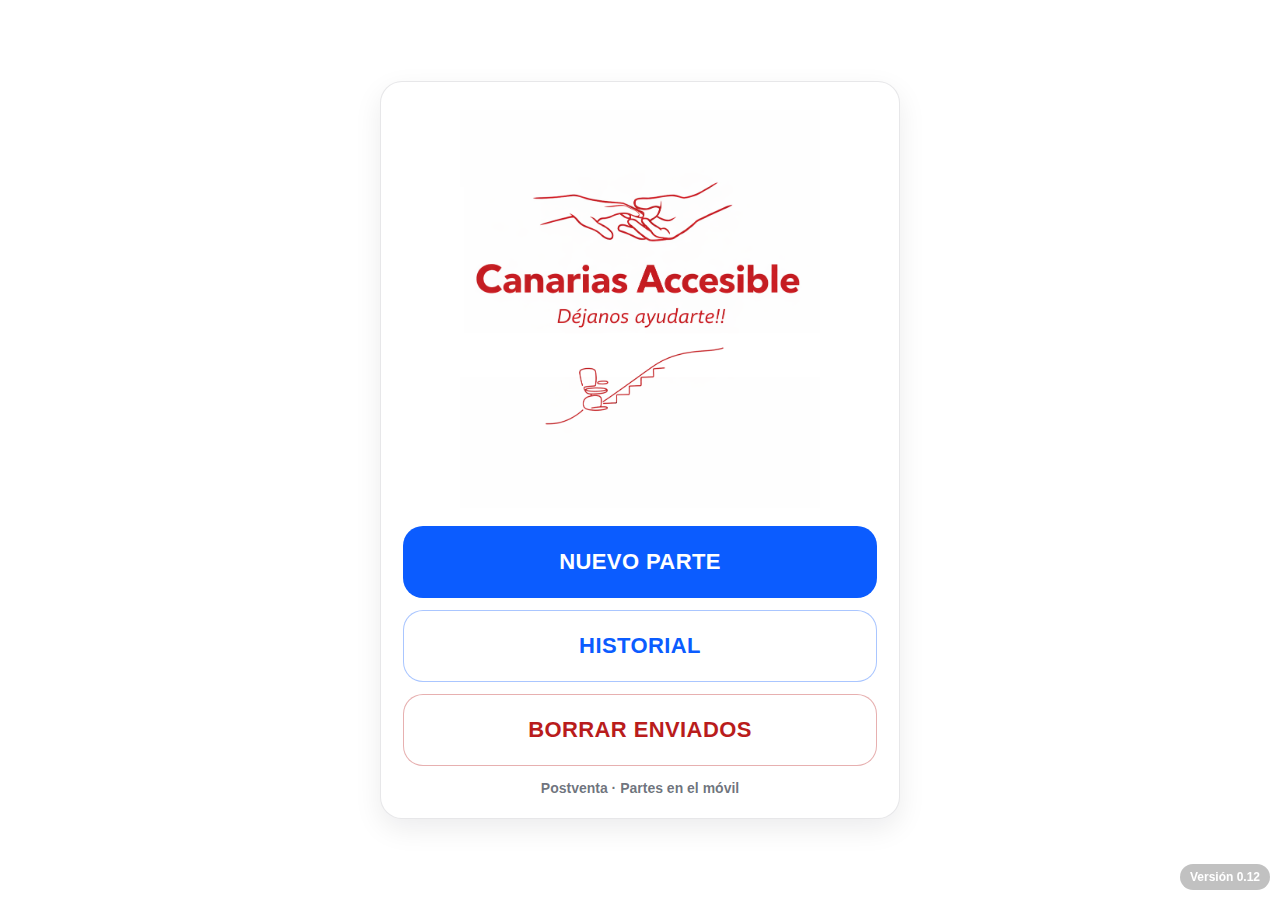
<file: index.html>
<!doctype html>
<html lang="es">
<head>
  <meta charset="utf-8" />
  <meta name="viewport" content="width=device-width, initial-scale=1, viewport-fit=cover" />
  <title>Postventa Canarias</title>
<link rel="apple-touch-icon" href="./public/assets/icons/icon-180.png">
<meta name="apple-mobile-web-app-capable" content="yes">
  <link rel="manifest" href="./manifest.webmanifest">
  <meta name="theme-color" content="#0b5cff">
  <link rel="stylesheet" href="./styles.css" />
</head>
<body>
  <main class="lp">
    <div class="lp-card">
<img class="lp-logo" src="public/assets/img/logo-canarias-accesible-2.png" alt="Canarias accesible" />

      <div class="lp-actions">
        <a class="lp-btn primary" href="./nuevo-parte.html">NUEVO PARTE</a>
        <a class="lp-btn" href="./historial.html">HISTORIAL</a>
        <button class="lp-btn danger" id="btn-clear-sent" type="button">BORRAR ENVIADOS</button>
      </div>

      <p class="lp-foot">Postventa · Partes en el móvil</p>
    </div>
  </main>

  <script>
    // Service Worker (mejor aquí: la landing siempre se visita)
    if ("serviceWorker" in navigator) {
      window.addEventListener("load", () => {
        navigator.serviceWorker.register("./service-worker.js").catch(() => {});

        // Badge versión (iOS-safe): pedir al SW activo del registro
        const elVer = document.getElementById("sw-version");
        if (!elVer) return;

        const setVer = (vNum, cacheName) => {
          const shown = (Number(vNum || 0) / 100).toFixed(2);
          elVer.textContent = `Versión ${shown}`;
          elVer.title = cacheName ? `Cache: ${cacheName}` : "";
        };

        // Recibir respuesta del SW (viene por postMessage)
        navigator.serviceWorker.addEventListener("message", (event) => {
          const d = event.data || {};
          if (d.type === "SW_VERSION") {
            setVer(d.version, d.cache);
          }
        });

        // Pedir versión al SW activo (NO al controller, que en iOS suele ser null)
        navigator.serviceWorker.ready.then((reg) => {
          const sw = reg.active || reg.waiting || reg.installing;
          if (sw) sw.postMessage({ type: "GET_VERSION" });
        }).catch(() => {});
      });
    }

    // Badge versión: robusto en iOS -> lee caches directamente + (si puede) pregunta al SW
    (function () {
      const el = document.getElementById("sw-version");
      if (!el) return;

      const show = (vNum, cacheName) => {
        const shown = (Number(vNum || 0) / 100).toFixed(2);
        el.textContent = `Versión ${shown}`;
        el.title = cacheName ? `Cache: ${cacheName}` : "";
      };

      const showUnknown = () => {
        el.textContent = "Versión —";
        el.title = "No se detectó cache";
      };

      async function readFromCaches() {
        if (!("caches" in window)) return false;
        try {
          const keys = await caches.keys();
          let bestV = -1;
          let bestName = null;

          for (const k of keys) {
            const m = String(k).match(/postventa-canarias-v(\d+)\b/i);
            if (!m) continue;
            const v = parseInt(m[1], 10);
            if (Number.isFinite(v) && v > bestV) {
              bestV = v;
              bestName = k;
            }
          }

          if (bestV >= 0) {
            show(bestV, bestName);
            return true;
          }
        } catch (_) {}
        return false;
      }

      function requestFromSW() {
        if (!("serviceWorker" in navigator)) return;

        // En iOS muchas veces navigator.serviceWorker.controller es null aunque el SW esté activo.
        // En ese caso, enviamos el mensaje al worker activo del registro (esto sí funciona).
        navigator.serviceWorker.ready.then((reg) => {
          try {
            const sw = reg.active || reg.waiting || reg.installing;
            if (sw) sw.postMessage({ type: "GET_VERSION" });
          } catch (_) {}
        }).catch(() => {});
      }

      if ("serviceWorker" in navigator) {
        navigator.serviceWorker.addEventListener("message", (event) => {
          const d = event.data || {};
          if (d.type === "SW_VERSION") {
            show(d.version, d.cache);
          }
        });

        navigator.serviceWorker.addEventListener("controllerchange", () => {
          setTimeout(() => { readFromCaches(); requestFromSW(); }, 150);
        });

        navigator.serviceWorker.ready.then(() => {
          setTimeout(() => { readFromCaches(); requestFromSW(); }, 150);
        });
      }

      // Pintado inicial
      readFromCaches().then((ok) => {
        if (!ok) showUnknown();
        requestFromSW();
      });

      // Reintentos por si el SW se instala/activa después en iOS
      setTimeout(() => { readFromCaches(); requestFromSW(); }, 400);
      setTimeout(() => { readFromCaches(); requestFromSW(); }, 1200);
    })();

    // Borrar enviados (sin tocar pendientes)
    (function () {
      const btn = document.getElementById("btn-clear-sent");
      if (!btn) return;

      const KEY = "pv_partes";

      function safeParseArray(json) {
        try {
          const v = JSON.parse(json || "[]");
          return Array.isArray(v) ? v : [];
        } catch {
          return [];
        }
      }

      // “Enviado” si:
      // - tiene sent_by con alguna clave (marcado por Historial al exportar)
      // - o tiene sent_at (legacy)
      function isSent(p) {
        const sb = p && p.sent_by;
        const hasSentBy = sb && typeof sb === "object" && Object.keys(sb).length > 0;
        const hasLegacy = Boolean(p && p.sent_at);
        return hasSentBy || hasLegacy;
      }

      btn.addEventListener("click", () => {
        const all = safeParseArray(localStorage.getItem(KEY));
        if (!all.length) {
          alert("No hay partes guardados.");
          return;
        }

        const sentCount = all.reduce((n, p) => n + (isSent(p) ? 1 : 0), 0);
        if (!sentCount) {
          alert("No hay partes ENVIADOS para borrar.");
          return;
        }

        const msg =
          `Vas a borrar ${sentCount} parte(s) ENVIADO(s).\n` +
          `Los PENDIENTES NO se borran.\n\n` +
          `¿Continuar?`;

        if (!confirm(msg)) return;

        const kept = all.filter(p => !isSent(p));
        localStorage.setItem(KEY, JSON.stringify(kept));

        alert(`Listo ✅ Borrados: ${sentCount}. Pendientes conservados: ${kept.length}.`);
      });
    })();
  </script>

  <style>
    /* No redefinas variables globales aquí: usa las de styles.css y fallback si faltan */
    :root{
      --lp-bg: #ffffff;
      --lp-shadow: 0 18px 55px rgba(2,8,23,.08);
      --lp-border: rgba(148,163,184,.35);
    }

    body{
      margin:0;
      font-family: var(--font, -apple-system, BlinkMacSystemFont, "Segoe UI", Roboto, Helvetica, Arial);
      color: var(--text, #0f172a);
      background: var(--lp-bg);
      -webkit-text-size-adjust: 100%;
    }

    .lp{
      min-height:100vh;
      display:flex;
      align-items:center;
      justify-content:center;
      padding:18px;
    }

    .lp-card{
      width:min(520px, 100%);
      border:1px solid var(--line, var(--lp-border));
      border-radius:22px;
      padding:22px;
      box-shadow: var(--shadow, var(--lp-shadow));
      background:#fff;
      text-align:center;
    }

    .lp-logo{
      width:min(360px, 100%);
      height:auto;
      display:block;
      margin:6px auto 18px;
      user-select:none;
      -webkit-user-drag:none;
    }

    .lp-actions{
      display:grid;
      gap:12px;
      margin-top:10px;
    }

    .lp-btn{
      display:flex;
      align-items:center;
      justify-content:center;
      height:72px;
      border-radius:20px;
      text-decoration:none;
      font-weight:900;
      font-size:22px;
      letter-spacing:.4px;
      border:1px solid rgba(11,92,255,.35);
      color: var(--primary, #0b5cff);
      background:#fff;

      -webkit-tap-highlight-color: transparent;
      user-select:none;
      transition: transform .04s ease;
    }

    .lp-btn:active{ transform: translateY(1px); }

    .lp-btn.primary{
      background: var(--primary, #0b5cff);
      color:#fff;
      border-color: transparent;
    }

    .lp-btn.danger{
      background:#fff;
      color:#b91c1c;
      border:1px solid rgba(185,28,28,.35);
    }

    .lp-foot{
      margin:14px 0 0;
      color: var(--muted, #64748b);
      font-weight:800;
      font-size:14px;
    }
  </style>
  <div id="sw-version" style="
  position: fixed;
  right: 10px;
  bottom: 10px;
  font-size: 12px;
  font-weight: 700;
  opacity: 0.70;
  padding: 6px 10px;
  border-radius: 999px;
  background: rgba(0,0,0,0.35);
  color: #fff;
  z-index: 9999;
">
  Versión --
</div>
</body>
</html>
</file>
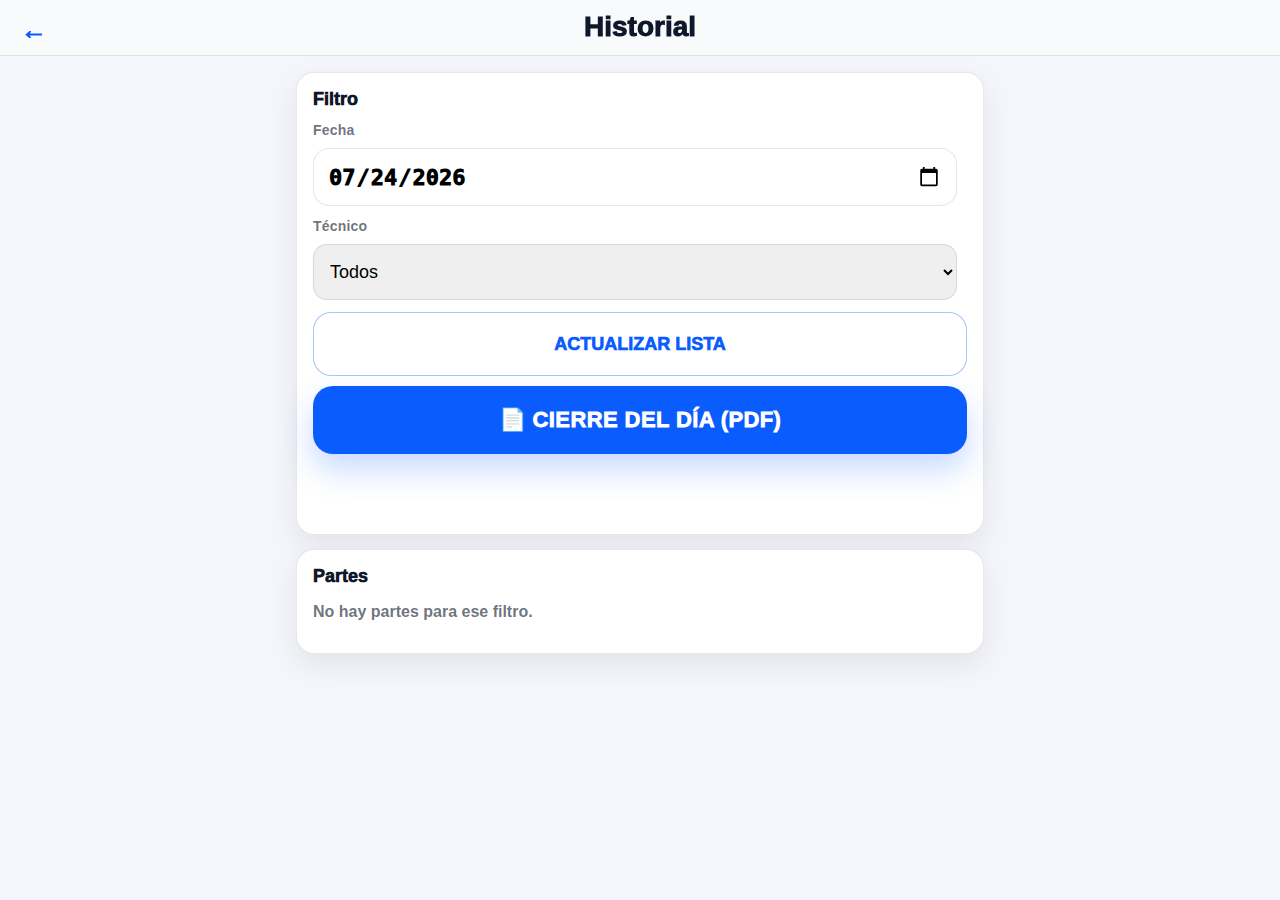
<file: historial.html>
<!doctype html>
<html lang="es">
<head>
  <meta charset="utf-8" />
  <meta name="viewport" content="width=device-width, initial-scale=1, viewport-fit=cover" />
  <title>Historial · Postventa Canarias</title>

  <link rel="manifest" href="./manifest.webmanifest">
  <meta name="theme-color" content="#0b5cff">
  <link rel="stylesheet" href="./styles.css" />
  <script src="https://cdn.jsdelivr.net/npm/jspdf@2.5.1/dist/jspdf.umd.min.js"></script>
</head>
<body>
  <header class="topbar">
    <a class="back" href="./index.html" aria-label="Volver">←</a>
    <h1>Historial</h1>
  </header>

  <main class="container">
    <section class="card">
      <h2>Filtro</h2>

      <div class="field onecol">
        <span>Fecha</span>
        <input id="fFecha" type="date" />
      </div>

      <div class="field onecol">
        <span>Técnico</span>
        <select id="fTec" style="width:100%; height:56px; border-radius:14px; border:1px solid var(--line); font-size:18px; padding:0 12px;">
          <option value="">Todos</option>
          <option value="JUAN PABLO CABRERA PEREZ">JUAN PABLO CABRERA PEREZ</option>
          <option value="DAMASO ROLDAN PEREZ">DAMASO ROLDAN PEREZ</option>
          <option value="PABLO ECHEDEY ESPINO ORTEGA">PABLO ECHEDEY ESPINO ORTEGA</option>
          <option value="YISHAR ROMAN MEDINA">YISHAR ROMAN MEDINA</option>
        </select>
      </div>

      <div class="btnRow" style="margin-top:12px;">
        <button id="btnRefresh" class="btn-secondary" type="button">ACTUALIZAR LISTA</button>
        <button id="btnCierre" class="btn-primary" type="button">📄 CIERRE DEL DÍA (PDF)</button>
      </div>

      <p class="msg ok" id="ok" aria-live="polite"></p>
      <p class="msg" id="err" aria-live="polite"></p>
    </section>

    <section class="card">
      <h2>Partes</h2>
      <div id="list"></div>
    </section>
  </main>

  <script>
    const EUR = (n) => new Intl.NumberFormat("es-ES", { style:"currency", currency:"EUR" }).format(n);

    const ok = document.getElementById("ok");
    const err = document.getElementById("err");
    const list = document.getElementById("list");
    const fFecha = document.getElementById("fFecha");
    const fTec = document.getElementById("fTec");
    const btnRefresh = document.getElementById("btnRefresh");
    const btnCierre = document.getElementById("btnCierre");

    const PARTS_KEY = "pv_partes";
    const LAST_TEC_KEY = "pv_hist_tec";

    const todayISO = () => new Date().toISOString().slice(0,10);

    // Defaults
    fFecha.value = todayISO();
    try {
      const lastTec = localStorage.getItem(LAST_TEC_KEY) || "";
      if (lastTec) fTec.value = lastTec;
    } catch {}

    fTec.addEventListener("change", () => {
      try { localStorage.setItem(LAST_TEC_KEY, fTec.value || ""); } catch {}
    });

    const loadAll = () => {
      try { return JSON.parse(localStorage.getItem(PARTS_KEY) || "[]"); }
      catch { return []; }
    };

    const saveAll = (arr) => {
      localStorage.setItem(PARTS_KEY, JSON.stringify(arr));
    };

    // --- Helpers datos ---
    const partDate = (p) => (p?.header?.fecha || "");
    const partId = (p) => (p?.part_id || "");

    // técnicos asociados al parte (1 o 2)
    const partTechs = (p) => {
      const h = p?.header || {};
      const t = [];
      if (h.tecnico) t.push(h.tecnico);
      if (h.tecnico1) t.push(h.tecnico1);
      if (h.tecnico2) t.push(h.tecnico2);
      return [...new Set(t)].filter(Boolean);
    };

    // Estado ENVIADO por técnico (nuevo), fallback al viejo sent_at
    const isSentForTec = (p, tec) => {
      if (!tec) return Boolean(p?.sent_at); // si está en "Todos", mostramos estado global (legacy)
      const sb = p?.sent_by || {};
      if (sb && sb[tec] && sb[tec].sent_at) return true;
      // compatibilidad retro si había sent_at global
      return Boolean(p?.sent_at);
    };

    // Garantiza part_id en todos los registros (retrocompatible)
    const ensureIds = (all) => {
      let changed = false;
      const now = Date.now();
      const out = all.map((p, i) => {
        if (p && !p.part_id) {
          changed = true;
          const f = p?.header?.fecha || "nodate";
          const idc = p?.header?.idCliente || "noclient";
          const typ = p?.tipo || "tipo";
          const ts = p?.saved_at || new Date(now + i).toISOString();
          return { ...p, part_id: `${f}::${idc}::${typ}::${ts}::${i}` };
        }
        return p;
      });
      if (changed) saveAll(out);
      return out;
    };

    // Total estimado para instalación si no guardaste totales
    const computeTotalFallback = (p) => {
      const d = p?.datos || {};
      const t = p?.tarifas || {};
      const tipo = p?.tipo || "";

      const toN = (x) => (Number.isFinite(Number(x)) ? Number(x) : 0);

      if (tipo === "instalacion") {
        const hi = toN(d.horas_inst);
        const hd = toN(d.horas_despl);
        const km = toN(d.kms);

        // Nuevo: almuerzo + cena. Legacy: comida.
        const al = toN(d.almuerzo);
        const ce = toN(d.cena);
        const coLegacy = toN(d.comida);
        const dietas = (al || ce) ? (al + ce) : coLegacy;

        const ma = toN(d.material);
        const fu = d.furgon ? toN(t.FURGON ?? 80) : 0;

        const P_INST = toN(t.P_INST ?? 27.95);
        const P_DESPL = toN(t.P_DESPL ?? 19.28);
        const P_KM = toN(t.P_KM ?? 0.31);
        const TEC = 2;

        const a = hi * P_INST * TEC;
        const b = hd * P_DESPL * TEC;
        const c = km * P_KM;
        return a + b + c + dietas + ma + fu;
      }
      return toN(p?.totales?.total ?? 0);
    };

    // XSS escape simple
    const esc = (s) => String(s || "").replace(/[&<>"']/g, m => ({'&':'&amp;','<':'&lt;','>':'&gt;','"':'&quot;',"'":'&#39;'}[m]));

    const render = () => {
      ok.textContent = "";
      err.textContent = "";

      let all = ensureIds(loadAll());

      const date = (fFecha.value || "").trim();
      const tec = (fTec.value || "").trim();

      const filtered = all
        .filter(p => !date || partDate(p) === date)
        .filter(p => !tec || partTechs(p).includes(tec))
        .sort((a,b) => (b.saved_at || "").localeCompare(a.saved_at || ""));

      if (!filtered.length) {
        list.innerHTML = `<p style="color:var(--muted); font-weight:800;">No hay partes para ese filtro.</p>`;
        return;
      }

      list.innerHTML = filtered.map((p) => {
        const tipo = p.tipo || "—";
        const id = p.header?.idCliente || "—";
        const fecha = p.header?.fecha || "—";
        const techs = partTechs(p).join(" + ") || "—";

        const tot = (typeof p?.totales?.total === "number") ? p.totales.total : computeTotalFallback(p);
        const sent = isSentForTec(p, tec) ? "ENVIADO" : "PENDIENTE";
        const sentColor = isSentForTec(p, tec) ? "#15803d" : "#b45309";

        return `
          <div class="card" style="margin:12px 0; box-shadow:none;">
            <div style="display:flex; justify-content:space-between; gap:10px; align-items:center;">
              <div style="font-weight:1000; font-size:18px;">${esc(tipo).toUpperCase()} · ${esc(id)}</div>
              <div style="font-weight:1000; font-size:14px; color:${sentColor};">${sent}</div>
            </div>

            <div style="margin-top:8px; color:var(--muted); font-weight:800;">
              <div>Fecha: <strong style="color:var(--text)">${esc(fecha)}</strong></div>
              <div>Técnicos: <strong style="color:var(--text)">${esc(techs)}</strong></div>
              <div>Total: <strong style="color:var(--text)">${esc(EUR(tot))}</strong></div>
            </div>

            <div class="btnRow" style="margin-top:12px;">
              <button class="btn-secondary" type="button" data-act="del" data-id="${esc(p.part_id)}">BORRAR</button>
            </div>
          </div>
        `;
      }).join("");

      // BORRAR por part_id (robusto)
      list.querySelectorAll("button[data-act='del']").forEach(btn => {
        btn.addEventListener("click", () => {
          const id = btn.dataset.id;
          if (!id) return;

          const okDel = confirm("¿Borrar este parte del teléfono?");
          if (!okDel) return;

          const allNow = loadAll();
          const next = allNow.filter(p => (p?.part_id || "") !== id);
          saveAll(next);
          render();
        });
      });
    };

    btnRefresh.addEventListener("click", render);

    // ---------- PDF Cierre del día (por técnico) ----------
    const requireTecSelected = () => {
      const tec = (fTec.value || "").trim();
      if (!tec) {
        err.textContent = "Selecciona un técnico (no puede ser 'Todos') para generar su cierre.";
        return null;
      }
      return tec;
    };

    const dataUrlToJpeg = (src) => new Promise((resolve, reject) => {
      const img = new Image();
      img.onload = () => {
        const MAX_W = 1400;
        let w = img.naturalWidth || img.width;
        let h = img.naturalHeight || img.height;

        if (w > MAX_W) {
          h = Math.round(h * (MAX_W / w));
          w = MAX_W;
        }

        const c = document.createElement("canvas");
        c.width = w; c.height = h;
        c.getContext("2d").drawImage(img, 0, 0, w, h);

        resolve(c.toDataURL("image/jpeg", 0.85));
      };
      img.onerror = reject;
      img.src = src;
    });

    async function addPhotos(doc, y, title, images) {
      const M = 14;
      const W = 210 - M * 2;

      if (!images || !images.length) return y;

      if (y > 240) { doc.addPage(); y = 16; }

      doc.setFont("helvetica", "bold");
      doc.setFontSize(12);
      doc.text(title, M, y);
      y += 8;

      const gap = 6;
      const cellW = (W - gap) / 2;
      const cellH = 60;

      const getImgSize = (dataUrl) => new Promise((resolve, reject) => {
        const img = new Image();
        img.onload = () => resolve({ w: img.naturalWidth || img.width, h: img.naturalHeight || img.height });
        img.onerror = reject;
        img.src = dataUrl;
      });

      let col = 0;
      let x = M;

      for (let i = 0; i < images.length; i++) {
        if (y + cellH > 285) {
          doc.addPage();
          y = 16;
          col = 0;
          x = M;
        }

        doc.setDrawColor(220);
        doc.rect(x, y, cellW, cellH);

        const pad = 2;
        const maxW = cellW - pad * 2;
        const maxH = cellH - pad * 2;

        let iw = 1, ih = 1;
        try {
          const sz = await getImgSize(images[i]);
          iw = sz.w; ih = sz.h;
        } catch (_) {}

        const scale = Math.min(maxW / iw, maxH / ih);
        const dw = iw * scale;
        const dh = ih * scale;

        const dx = x + (cellW - dw) / 2;
        const dy = y + (cellH - dh) / 2;

        doc.addImage(images[i], "JPEG", dx, dy, dw, dh);

        col++;
        if (col === 2) { col = 0; x = M; y += (cellH + gap); }
        else { x = M + cellW + gap; }
      }

      if (col === 1) y += (cellH + gap);
      return y;
    }

    btnCierre.addEventListener("click", async () => {
      ok.textContent = "";
      err.textContent = "";

      const tec = requireTecSelected();
      if (!tec) return;

      const date = (fFecha.value || "").trim();
      if (!date) {
        err.textContent = "Selecciona una fecha.";
        return;
      }

      let all = ensureIds(loadAll());

      const parts = all
        .filter(p => partDate(p) === date)
        .filter(p => partTechs(p).includes(tec));

      if (!parts.length) {
        err.textContent = "No hay partes para ese técnico en esa fecha.";
        return;
      }

      try {
const { jsPDF } = window.jspdf;
        const doc = new jsPDF({ unit: "mm", format: "a4" });

        const M = 14;
        const W = 210 - M * 2;
        let y = 16;

        // ===== PORTADA (solo portada) =====

        // Total del día (robusto): si algún parte viejo no trae totales, usamos fallback
        const toN0 = (x) => (Number.isFinite(Number(x)) ? Number(x) : 0);
        const getPartTotal = (p) => {
          const direct = toN0(p?.totales?.total);
          if (direct > 0) return direct;
          return toN0(computeTotalFallback(p)); // instalación fallback, resto normalmente ya trae totales
        };
        const sumTotal = parts.reduce((acc, p) => acc + getPartTotal(p), 0);

        // Cargar logo (mismo que usas en index). Si falla, seguimos sin romper el PDF.
        async function loadAsDataURL(url) {
          const res = await fetch(url, { cache: "force-cache" });
          if (!res.ok) throw new Error("Logo no disponible");
          const blob = await res.blob();
          return await new Promise((resolve, reject) => {
            const r = new FileReader();
            r.onload = () => resolve(String(r.result));
            r.onerror = reject;
            r.readAsDataURL(blob);
          });
        }

        // Título grande centrado
        doc.setFont("helvetica", "bold");
        doc.setFontSize(28);
        doc.text("CIERRE DEL DÍA", 105, y, { align: "center" });

        // Logo centrado debajo del título
        try {
          const logoDataUrl = await loadAsDataURL("./public/assets/img/logo-canarias-accesible-2.png");
          const logoW = 70;
          const logoH = 70;
          const logoX = (210 - logoW) / 2;
          const logoY = y + 10;
          doc.addImage(logoDataUrl, "PNG", logoX, logoY, logoW, logoH);
          y = logoY + logoH + 12;
        } catch (_) {
          // Si el logo no carga, dejamos aire y seguimos
          y += 18;
        }

        doc.setFontSize(13);
        doc.text(`Técnico: ${tec}`, M, y);

        y += 8;
        doc.setFont("helvetica", "normal");
        doc.setFontSize(12);
        doc.text(`Fecha: ${date}`, M, y);

        y += 8;
        doc.text(`Nº de partes: ${parts.length}`, M, y);

        // Total del día en portada (y así quitamos la página final)
        y += 12;
        doc.setFont("helvetica", "bold");
        doc.setFontSize(16);
        doc.text(`TOTAL DEL DÍA: ${EUR(sumTotal)}`, M, y);

        y += 10;
        doc.setDrawColor(30);
        doc.setLineWidth(0.5);
        doc.line(M, y, 210 - M, y);

        // Las partes empiezan SIEMPRE en página nueva
        doc.addPage();
        y = 16;
// sumTotal ya calculado en portada

for (let i = 0; i < parts.length; i++) {
  const p = parts[i];

  // ✅ Cada parte empieza en página nueva (menos la primera)
  if (i > 0) {
    doc.addPage();
    y = 16;
  }

  const tipo = (p.tipo || "—").toUpperCase();
  const id = p.header?.idCliente || "—";
  const techs = partTechs(p).join(" + ") || "—";

  const tot = (typeof p?.totales?.total === "number")
    ? p.totales.total
    : computeTotalFallback(p);

  // Total del día ya calculado en portada

  doc.setFont("helvetica", "bold");
  doc.setFontSize(12);
  doc.text(`${i + 1}. ${tipo} · Cliente ${id}`, M, y);
  y += 6;

  doc.setFont("helvetica", "normal");
  doc.setFontSize(10.5);

  doc.text(`Técnicos en parte: ${techs}`, M, y);
  y += 6;

// === DETALLE POR TIPO ===
  const d = p?.datos || {};
  const t = p?.tarifas || {};
  const toN = (x) => (Number.isFinite(Number(x)) ? Number(x) : 0);

  if (p.tipo === "instalacion") {
    const hi = toN(d.horas_inst);
    const hd = toN(d.horas_despl);
    const km = toN(d.kms);
    const co = toN(d.comida);
    const ma = toN(d.material);
    const fu = d.furgon ? toN(t.FURGON ?? 80) : 0;

    const P_INST = toN(t.P_INST ?? 27.95);
    const P_DESPL = toN(t.P_DESPL ?? 19.28);
    const P_KM = toN(t.P_KM ?? 0.31);
    const TEC = 2;

    const subtotalInst = hi * P_INST * TEC;
    const subtotalDespl = hd * P_DESPL * TEC;
    const subtotalKm = km * P_KM;

    doc.text(`Instalación: ${hi.toFixed(1).replace(".", ",")} h x2 = ${EUR(subtotalInst)}`, M, y); y += 5;
    doc.text(`Desplazamiento: ${hd.toFixed(1).replace(".", ",")} h x2 = ${EUR(subtotalDespl)}`, M, y); y += 5;
    doc.text(`Kilómetros: ${String(km).replace(".", ",")} = ${EUR(subtotalKm)}`, M, y); y += 5;
    // Nuevo: Almuerzo/Cena. Legacy: Comida.
    const al = toN(d.almuerzo);
    const ce = toN(d.cena);
    const coLegacy = toN(d.comida);

    // Consideramos "modelo nuevo" si existen las claves (aunque importe sea 0)
    const hasNewDietas = ("almuerzo" in d) || ("cena" in d);

    if (hasNewDietas) {
      doc.text(`Almuerzo: ${EUR(al)}`, M, y); y += 5;
      doc.text(`Cena: ${EUR(ce)}`, M, y); y += 5;
    } else {
      doc.text(`Comida: ${EUR(coLegacy)}`, M, y); y += 5;
    }
    doc.text(`Material: ${EUR(ma)}`, M, y); y += 5;
    doc.text(`Furgón: ${EUR(fu)}`, M, y); y += 5;
  }

  if (p.tipo === "reparacion") {
    const hr = toN(d.horas_rep);
    const hd = toN(d.horas_despl);
    const km = toN(d.kms);
    const co = toN(d.comida);
    const maBase = toN(d.material);
    const bat = toN(d.bateria);

    const P_REP = toN(t.P_REP ?? 27.95);
    const P_DESPL = toN(t.P_DESPL ?? 19.28);
    const P_KM = toN(t.P_KM ?? 0.31);

    const subtotalRep = hr * P_REP;
    const subtotalDespl = hd * P_DESPL;
    const subtotalKm = km * P_KM;

    doc.text(`Reparación: ${hr.toFixed(1).replace(".", ",")} h = ${EUR(subtotalRep)}`, M, y); y += 5;
    doc.text(`Desplazamiento: ${hd.toFixed(1).replace(".", ",")} h = ${EUR(subtotalDespl)}`, M, y); y += 5;
    doc.text(`Kilómetros: ${String(km).replace(".", ",")} = ${EUR(subtotalKm)}`, M, y); y += 5;
    doc.text(`Comida: ${EUR(co)}`, M, y); y += 5;
    doc.text(`Material: ${EUR(maBase)}`, M, y); y += 5;
    if (bat > 0) { doc.text(`Batería: ${EUR(bat)}`, M, y); y += 5; }
  }

  if (p.tipo === "mantenimiento") {
    const fijo = toN(d.fijo);
    const mat = toN(d.material);
    const bat = toN(d.bateria);

    doc.text(`Mantenimiento (fijo): ${EUR(fijo)}`, M, y); y += 5;
    if (mat > 0) { doc.text(`Material: ${EUR(mat)}`, M, y); y += 5; }
    if (bat > 0) { doc.text(`Batería: ${EUR(bat)}`, M, y); y += 5; }
  }

  y += 2;
  doc.setFont("helvetica", "bold");
  doc.text(`Total parte: ${EUR(tot)}`, M, y);
  y += 8;
  doc.setFont("helvetica", "normal");

  // Observaciones
  const obs = (p.observaciones || "").trim() || "—";
  const obsLines = doc.splitTextToSize(`Obs: ${obs}`, W);
  doc.text(obsLines, M, y);
  y += obsLines.length * 4.6 + 4;

  // Fotos
    const mImgsRaw = p?.fotos?.material_dataurls || [];

  // Instalación nueva: almuerzo/cena. Legacy: ticket.
  const aImgsRaw = p?.fotos?.almuerzo_dataurls || [];
  const cImgsRaw = p?.fotos?.cena_dataurls || [];
  const tImgsRaw = p?.fotos?.ticket_dataurls || []; // legacy

  const aImgs = [];
  const cImgs = [];
  const tImgs = [];
  const mImgs = [];

  for (const u of aImgsRaw) { try { aImgs.push(await dataUrlToJpeg(u)); } catch (_) {} }
  for (const u of cImgsRaw) { try { cImgs.push(await dataUrlToJpeg(u)); } catch (_) {} }
  for (const u of tImgsRaw) { try { tImgs.push(await dataUrlToJpeg(u)); } catch (_) {} }
  for (const u of mImgsRaw) { try { mImgs.push(await dataUrlToJpeg(u)); } catch (_) {} }

  if ((aImgsRaw.length || cImgsRaw.length) || (p.tipo === "instalacion" && (aImgs.length || cImgs.length))) {
    y = await addPhotos(doc, y, `FOTOS · Almuerzo (${aImgs.length})`, aImgs);
    y = await addPhotos(doc, y, `FOTOS · Cena (${cImgs.length})`, cImgs);
  } else {
    // fallback legacy (o para otros tipos que sigan usando ticket)
    y = await addPhotos(doc, y, `FOTOS · Ticket (${tImgs.length})`, tImgs);
  }

  y = await addPhotos(doc, y, `FOTOS · Material (${mImgs.length})`, mImgs);
}

// Total del día ya figura en portada (sin página final)

        const pdfBlob = doc.output("blob");
        const filename = `Cierre_${date}_${tec.replaceAll(" ", "_")}.pdf`;
        const file = new File([pdfBlob], filename, { type: "application/pdf" });

        // Marca ENVIADO SOLO para ese técnico (sent_by)
        const batchId = `${date}::${tec}::${Date.now()}`;
        const nowISO = new Date().toISOString();

        const updated = all.map(p => {
          if (partDate(p) !== date) return p;
          if (!partTechs(p).includes(tec)) return p;

          const sent_by = { ...(p.sent_by || {}) };
          sent_by[tec] = { sent_at: nowISO, batch_id: batchId };
          return { ...p, sent_by };
        });

        saveAll(updated);

        if (navigator.share && navigator.canShare && navigator.canShare({ files: [file] })) {
          await navigator.share({ files: [file], title: "Cierre del día", text: "Adjunto cierre del día en PDF." });
          ok.textContent = "Cierre compartido ✅";
        } else {
          const url = URL.createObjectURL(pdfBlob);
          const a = document.createElement("a");
          a.href = url;
          a.download = filename;
          a.click();
          URL.revokeObjectURL(url);
          ok.textContent = "PDF descargado (fallback) ✅";
        }

        render();
      } catch (e) {
        console.error(e);
        err.textContent = "ERROR PDF: " + (e?.message ? e.message : String(e));
      }
    });

    // init
    render();
  </script>

<style>
.btnRow{ display:grid; gap:10px; }
</style>
</body>
</html>
</file>
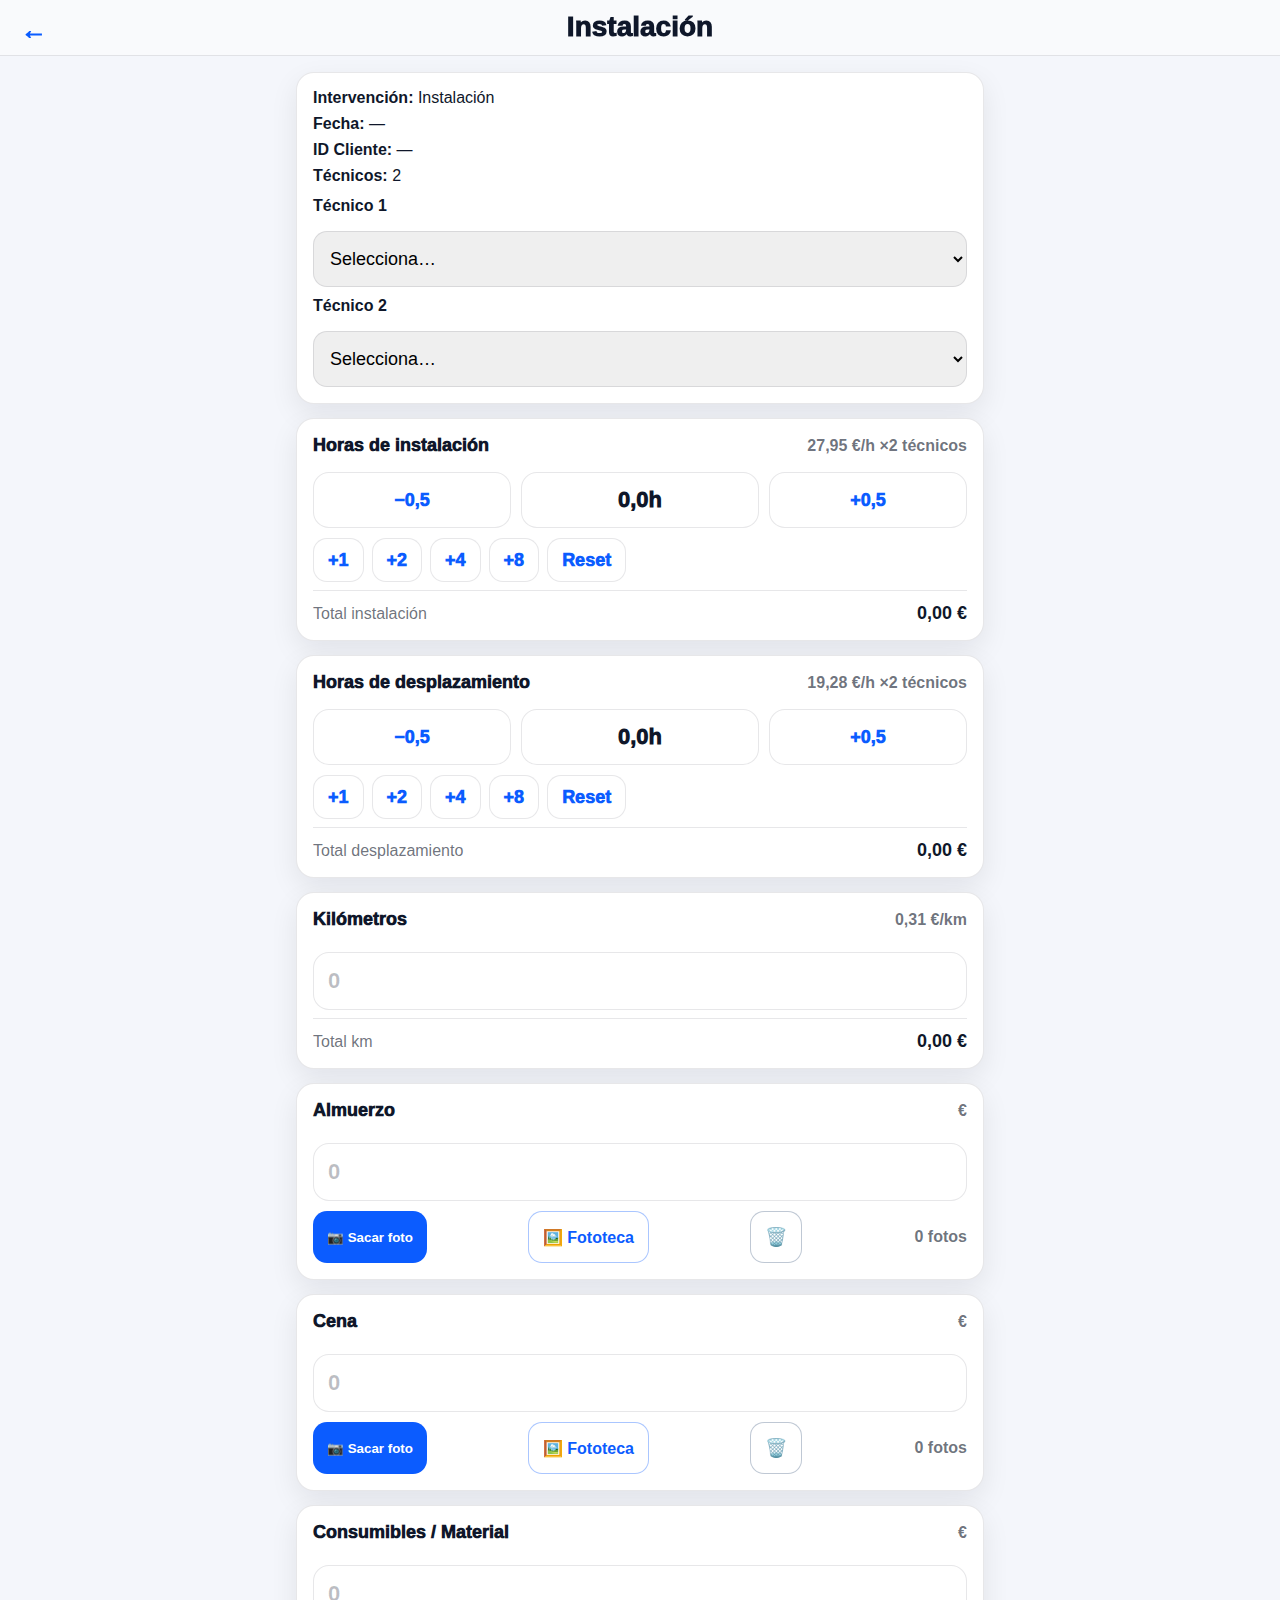
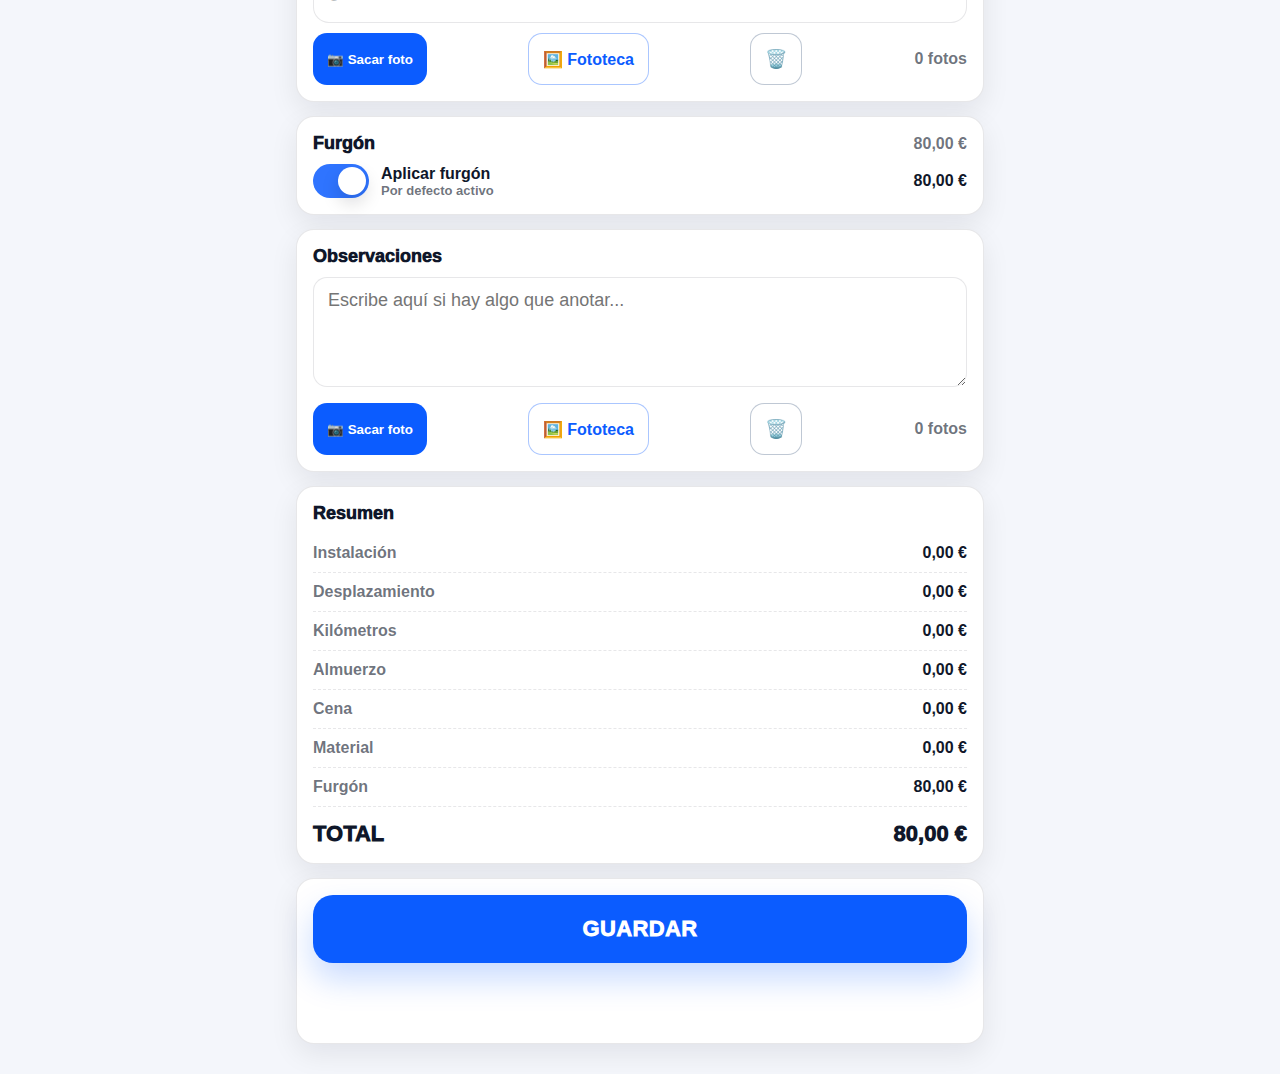
<file: instalacion.html>
<!doctype html>
<html lang="es">
<head>
  <meta charset="utf-8" />
  <meta name="viewport" content="width=device-width, initial-scale=1, viewport-fit=cover" />
  <title>Instalación · Postventa Canarias</title>

  <link rel="manifest" href="./manifest.webmanifest">
  <meta name="theme-color" content="#0b5cff">
  <link rel="stylesheet" href="./styles.css" />
  <script src="https://cdn.jsdelivr.net/npm/jspdf@2.5.1/dist/jspdf.umd.min.js"></script>
</head>
<body>
  <header class="topbar">
<a class="back" href="./nuevo-parte.html" aria-label="Volver">←</a>
    <h1>Instalación</h1>
  </header>

  <main class="container">
    <!-- Cabecera -->
    <section class="card">
      <div class="meta">
        <div><strong>Intervención:</strong> Instalación</div>
        <div><strong>Fecha:</strong> <span id="mFecha">—</span></div>
        <div><strong>ID Cliente:</strong> <span id="mId">—</span></div>
        <div><strong>Técnicos:</strong> 2</div>
      </div>

      <!-- Técnicos -->
      <div class="field onecol" style="margin-top:12px;">
        <label style="font-weight:900; display:block; margin-bottom:6px;">Técnico 1</label>
        <select id="tec1" style="width:100%; height:56px; border-radius:14px; border:1px solid var(--line); font-size:18px; padding:0 12px;">
          <option value="" selected>Selecciona…</option>
          <option value="JUAN PABLO CABRERA PEREZ">JUAN PABLO CABRERA PEREZ</option>
          <option value="DAMASO ROLDAN PEREZ">DAMASO ROLDAN PEREZ</option>
          <option value="PABLO ECHEDEY ESPINO ORTEGA">PABLO ECHEDEY ESPINO ORTEGA</option>
          <option value="YISHAR ROMAN MEDINA">YISHAR ROMAN MEDINA</option>
        </select>
      </div>

      <div class="field onecol" style="margin-top:10px;">
        <label style="font-weight:900; display:block; margin-bottom:6px;">Técnico 2</label>
        <select id="tec2" style="width:100%; height:56px; border-radius:14px; border:1px solid var(--line); font-size:18px; padding:0 12px;">
          <option value="" selected>Selecciona…</option>
          <option value="JUAN PABLO CABRERA PEREZ">JUAN PABLO CABRERA PEREZ</option>
          <option value="DAMASO ROLDAN PEREZ">DAMASO ROLDAN PEREZ</option>
          <option value="PABLO ECHEDEY ESPINO ORTEGA">PABLO ECHEDEY ESPINO ORTEGA</option>
          <option value="YISHAR ROMAN MEDINA">YISHAR ROMAN MEDINA</option>
        </select>
      </div>
    </section>

    <!-- Horas instalación -->
    <section class="card">
      <div class="rowhead">
        <h2>Horas de instalación</h2>
        <div class="rate">27,95 €/h ×2 técnicos</div>
      </div>

      <div class="stepper">
        <button type="button" class="step" data-target="hInst" data-delta="-0.5">−0,5</button>
        <div class="stepval"><span id="hInstText">0,0</span> h</div>
        <button type="button" class="step" data-target="hInst" data-delta="0.5">+0,5</button>
      </div>

      <div class="quick">
        <button class="qdelta" type="button" data-target="hInst" data-delta="1">+1</button>
        <button class="qdelta" type="button" data-target="hInst" data-delta="2">+2</button>
        <button class="qdelta" type="button" data-target="hInst" data-delta="4">+4</button>
        <button class="qdelta" type="button" data-target="hInst" data-delta="8">+8</button>
        <button class="qreset" type="button" data-target="hInst">Reset</button>
      </div>

      <input id="hInst" type="hidden" value="0" />

      <div class="totline">
        <span>Total instalación</span>
        <strong id="tInst">0,00 €</strong>
      </div>
    </section>

    <!-- Horas desplazamiento -->
    <section class="card">
      <div class="rowhead">
        <h2>Horas de desplazamiento</h2>
        <div class="rate">19,28 €/h ×2 técnicos</div>
      </div>

      <div class="stepper">
        <button type="button" class="step" data-target="hDespl" data-delta="-0.5">−0,5</button>
        <div class="stepval">
          <span id="hDesplText">0,0</span> h
        </div>
        <button type="button" class="step" data-target="hDespl" data-delta="0.5">+0,5</button>
      </div>

      <div class="quick">
        <button class="qdelta" type="button" data-target="hDespl" data-delta="1">+1</button>
        <button class="qdelta" type="button" data-target="hDespl" data-delta="2">+2</button>
        <button class="qdelta" type="button" data-target="hDespl" data-delta="4">+4</button>
        <button class="qdelta" type="button" data-target="hDespl" data-delta="8">+8</button>
        <button class="qreset" type="button" data-target="hDespl">Reset</button>
      </div>

      <input id="hDespl" type="hidden" value="0" />

      <div class="totline">
        <span>Total desplazamiento</span>
        <strong id="tDespl">0,00 €</strong>
      </div>
    </section>

    <!-- Kilómetros -->
    <section class="card">
      <div class="rowhead">
        <h2>Kilómetros</h2>
        <div class="rate">0,31 €/km</div>
      </div>

      <label class="field onecol">
        <input id="kms" inputmode="numeric" pattern="[0-9]*" placeholder="0" />
      </label>

      <div class="totline">
        <span>Total km</span>
        <strong id="tKm">0,00 €</strong>
      </div>
    </section>

    <!-- Almuerzo -->
    <section class="card">
      <div class="rowhead">
        <h2>Almuerzo</h2>
        <div class="rate">€</div>
      </div>

      <label class="field onecol">
        <input id="almuerzo" inputmode="decimal" placeholder="0" />
      </label>

      <div class="attach">
        <button type="button" class="btn-attach" id="btnCamAlmuerzo">📷 Sacar foto</button>

        <label class="btn-attach alt">
          🖼️ Fototeca
          <input id="fotoAlmuerzo" type="file" accept="image/*" multiple />
        </label>

        <button type="button" class="btn-trash" id="btnDelAlmuerzo" title="Borrar foto almuerzo">🗑️</button>
        <span class="count" id="cAlmuerzo">0 fotos</span>
      </div>
    </section>

    <!-- Cena -->
    <section class="card">
      <div class="rowhead">
        <h2>Cena</h2>
        <div class="rate">€</div>
      </div>

      <label class="field onecol">
        <input id="cena" inputmode="decimal" placeholder="0" />
      </label>

      <div class="attach">
        <button type="button" class="btn-attach" id="btnCamCena">📷 Sacar foto</button>

        <label class="btn-attach alt">
          🖼️ Fototeca
          <input id="fotoCena" type="file" accept="image/*" multiple />
        </label>

        <button type="button" class="btn-trash" id="btnDelCena" title="Borrar foto cena">🗑️</button>
        <span class="count" id="cCena">0 fotos</span>
      </div>
    </section>

    <!-- Material -->
    <section class="card">
      <div class="rowhead">
        <h2>Consumibles / Material</h2>
        <div class="rate">€</div>
      </div>

      <label class="field onecol">
        <input id="material" inputmode="decimal" placeholder="0" />
      </label>

      <div class="attach">
        <button type="button" class="btn-attach" id="btnCamMaterial">📷 Sacar foto</button>

        <label class="btn-attach alt">
          🖼️ Fototeca
          <input id="fotoMaterial" type="file" accept="image/*" multiple />
        </label>

        <button type="button" class="btn-trash" id="btnDelMaterial" title="Borrar foto material">🗑️</button>
        <span class="count" id="cMat">0 fotos</span>
      </div>
    </section>

    <!-- Furgón -->
    <section class="card">
      <div class="rowhead">
        <h2>Furgón</h2>
        <div class="rate">80,00 €</div>
      </div>

      <div class="switchrow">
        <label class="switch">
          <input id="furgonOn" type="checkbox" checked />
          <span class="slider"></span>
        </label>
        <div class="swtext">
          <div class="swtitle">Aplicar furgón</div>
          <div class="swsub">Por defecto activo</div>
        </div>
        <strong id="tFurgon">80,00 €</strong>
      </div>
    </section>

    <!-- Observaciones -->
<section class="card">
  <h2>Observaciones</h2>
  <textarea id="obs" rows="4" placeholder="Escribe aquí si hay algo que anotar..."></textarea>

  <div class="attach" style="margin-top:12px;">
    <button type="button" class="btn-attach" id="btnCamObsPart">📷 Sacar foto</button>

    <label class="btn-attach alt">
      🖼️ Fototeca
      <input id="fotoObsPart" type="file" accept="image/*" />
    </label>

    <button type="button" class="btn-trash" id="btnDelObsPart" title="Borrar foto del parte">🗑️</button>
    <span class="count" id="cObsPart">0 fotos</span>
  </div>
</section>

    <!-- Resumen -->
    <section class="card">
      <h2>Resumen</h2>

      <div class="sumline"><span>Instalación</span><strong id="sInst">0,00 €</strong></div>
      <div class="sumline"><span>Desplazamiento</span><strong id="sDespl">0,00 €</strong></div>
      <div class="sumline"><span>Kilómetros</span><strong id="sKm">0,00 €</strong></div>
      <div class="sumline"><span>Almuerzo</span><strong id="sAlmuerzo">0,00 €</strong></div>
      <div class="sumline"><span>Cena</span><strong id="sCena">0,00 €</strong></div>
      <div class="sumline"><span>Material</span><strong id="sMat">0,00 €</strong></div>
      <div class="sumline"><span>Furgón</span><strong id="sFurgon">80,00 €</strong></div>

      <div class="sumtotal">
        <span>TOTAL</span>
        <strong id="total">80,00 €</strong>
      </div>
    </section>

    <section class="card">
<div class="btnRow">
  <button id="btnGuardar" class="btn-primary" type="button">GUARDAR</button>
</div>

      <p class="msg ok" id="ok" aria-live="polite"></p>
      <p class="msg" id="err" aria-live="polite"></p>
    </section>

    <!-- MODAL CÁMARA -->
    <div id="camModal" class="camModal" hidden>
      <div class="camPanel">
        <div class="camTop">
          <strong id="camTitle">Cámara</strong>
          <button type="button" id="camClose" class="camClose">✕</button>
        </div>

        <video id="camVideo" playsinline autoplay></video>
        <canvas id="camCanvas" hidden></canvas>

        <div class="camBottom">
          <button type="button" id="camShot" class="camBtnPrimary">CAPTURAR</button>
          <button type="button" id="camUse" class="camBtn" disabled>USAR FOTO</button>
          <button type="button" id="camRetake" class="camBtn" disabled>REPETIR</button>
        </div>

        <p id="camMsg" class="camMsg"></p>
      </div>
    </div>
  </main>

  <script>
    // ------- Utilidades -------
    const EUR = (n) => new Intl.NumberFormat("es-ES", { style:"currency", currency:"EUR" }).format(n);

    const toNum = (v) => {
      if (!v) return 0;
      const s = String(v).trim().replace(",", ".");
      const n = Number(s);
      return Number.isFinite(n) ? n : 0;
    };

    const clamp0 = (n) => (n < 0 ? 0 : n);

    // Tarifas
    const P_INST = 27.95;
    const P_DESPL = 19.28;
    const P_KM = 0.31;
    const FURGON = 80.00;
    const TECNICOS_INST = 2;

// Fotos: límite por campo
const MAX_TICKET = 3;
const MAX_MATERIAL = 3;
const MAX_OBS_PART = 1;

    // ------- Cargar cabecera -------
    const header = (() => {
      try { return JSON.parse(localStorage.getItem("pv_header") || "{}"); }
      catch { return {}; }
    })();

    document.getElementById("mFecha").textContent = header.fecha || "—";
    document.getElementById("mId").textContent = header.idCliente || "—";

    // ------- Técnicos (2 selectores) -------
    const tec1 = document.getElementById("tec1");
    const tec2 = document.getElementById("tec2");

    try {
      const last = JSON.parse(localStorage.getItem("pv_tecnicos_inst") || "{}");
      tec1.value = last.tec1 || "";
      tec2.value = last.tec2 || "";
    } catch {}

    const saveTechs = () => {
      localStorage.setItem("pv_tecnicos_inst", JSON.stringify({
        tec1: tec1.value || "",
        tec2: tec2.value || ""
      }));
    };

    const syncTechOptions = () => {
      const v1 = tec1.value || "";
      const v2 = tec2.value || "";

      [...tec1.options].forEach(opt => {
        if (!opt.value) return;
        opt.disabled = (opt.value === v2);
      });
      [...tec2.options].forEach(opt => {
        if (!opt.value) return;
        opt.disabled = (opt.value === v1);
      });
    };

    tec1.addEventListener("change", () => { saveTechs(); syncTechOptions(); });
    tec2.addEventListener("change", () => { saveTechs(); syncTechOptions(); });
    syncTechOptions();

    // ------- Inputs -------
    const hInst = document.getElementById("hInst");
    const hDespl = document.getElementById("hDespl");
    const kms = document.getElementById("kms");
    const almuerzo = document.getElementById("almuerzo");
    const cena = document.getElementById("cena");
    const material = document.getElementById("material");
    const furgonOn = document.getElementById("furgonOn");

    const fotoAlmuerzo = document.getElementById("fotoAlmuerzo");
const fotoCena = document.getElementById("fotoCena");
const fotoMaterial = document.getElementById("fotoMaterial");
const fotoObsPart = document.getElementById("fotoObsPart");

const cAlmuerzo = document.getElementById("cAlmuerzo");
const cCena = document.getElementById("cCena");
const cMat = document.getElementById("cMat");
const cObsPart = document.getElementById("cObsPart");

const btnDelAlmuerzo = document.getElementById("btnDelAlmuerzo");
const btnDelCena = document.getElementById("btnDelCena");
const btnDelMaterial = document.getElementById("btnDelMaterial");
const btnDelObsPart = document.getElementById("btnDelObsPart");

    // Mensajes
    const ok = document.getElementById("ok");
    const err = document.getElementById("err");

    // ------- Cálculos -------
    const tInst = document.getElementById("tInst");
    const tDespl = document.getElementById("tDespl");
    const tKm = document.getElementById("tKm");
    const tFurgon = document.getElementById("tFurgon");

    const sInst = document.getElementById("sInst");
    const sDespl = document.getElementById("sDespl");
    const sKm = document.getElementById("sKm");
    const sAlmuerzo = document.getElementById("sAlmuerzo");
    const sCena = document.getElementById("sCena");
    const sMat = document.getElementById("sMat");
    const sFurgon = document.getElementById("sFurgon");
    const totalEl = document.getElementById("total");

    const recalc = () => {
      const hi = clamp0(toNum(hInst.value));
      const hd = clamp0(toNum(hDespl.value));
      const km = clamp0(toNum(kms.value));
      const al = clamp0(toNum(almuerzo.value));
      const ce = clamp0(toNum(cena.value));
      const ma = clamp0(toNum(material.value));
      const fu = furgonOn.checked ? FURGON : 0;

      const a = hi * P_INST * TECNICOS_INST;
      const b = hd * P_DESPL * TECNICOS_INST;
      const c = km * P_KM;

      tInst.textContent = EUR(a);
      tDespl.textContent = EUR(b);
      tKm.textContent = EUR(c);

      const tf = EUR(fu);
      tFurgon.textContent = tf;

      sInst.textContent = EUR(a);
      sDespl.textContent = EUR(b);
      sKm.textContent = EUR(c);
      sAlmuerzo.textContent = EUR(al);
      sCena.textContent = EUR(ce);
      sMat.textContent = EUR(ma);
      sFurgon.textContent = tf;

      const tot = a + b + c + al + ce + ma + fu;
      totalEl.textContent = EUR(tot);
    };

    ["input","change"].forEach(evt => {
      hInst.addEventListener(evt, recalc);
      hDespl.addEventListener(evt, recalc);
      kms.addEventListener(evt, recalc);
      almuerzo.addEventListener(evt, recalc);
      cena.addEventListener(evt, recalc);
      material.addEventListener(evt, recalc);
      furgonOn.addEventListener(evt, recalc);
    });

    // --- STEPPER horas (saltos de 0,5 sin límite superior) ---
    const setHalfHour = (val) => {
      let v = Math.round(val * 2) / 2;
      if (v < 0) v = 0;
      return v;
    };

    const fmtHours = (v) => String(v.toFixed(1)).replace(".", ",");

    const syncDisplays = () => {
      const hi = toNum(hInst.value || 0);
      const hd = toNum(hDespl.value || 0);
      const ti = document.getElementById("hInstText");
      const td = document.getElementById("hDesplText");
      if (ti) ti.textContent = fmtHours(hi);
      if (td) td.textContent = fmtHours(hd);
    };

    document.querySelectorAll(".step").forEach(btn => {
      btn.addEventListener("click", () => {
        const target = btn.dataset.target;
        const delta = Number(btn.dataset.delta);
        const el = document.getElementById(target);
        const cur = toNum(el.value || 0);
        el.value = setHalfHour(cur + delta);
        syncDisplays();
        recalc();
      });
    });

    document.querySelectorAll(".qdelta").forEach(btn => {
      btn.addEventListener("click", () => {
        const target = btn.dataset.target;
        const delta = Number(btn.dataset.delta);
        const el = document.getElementById(target);
        const cur = toNum(el.value || 0);
        el.value = setHalfHour(cur + delta);
        syncDisplays();
        recalc();
      });
    });

    document.querySelectorAll(".qreset").forEach(btn => {
      btn.addEventListener("click", () => {
        const target = btn.dataset.target;
        const el = document.getElementById(target);
        el.value = 0;
        syncDisplays();
        recalc();
      });
    });

    // -------- Fotos (cámara propia + fototeca) --------
    let almuerzoShots = [];
    let cenaShots = [];
    let materialShots = [];

    const MAX_ALMUERZO = 3;
    const MAX_CENA = 3;

const getAlmuerzoCount = () => (almuerzoShots.length + (fotoAlmuerzo.files?.length || 0));
const getCenaCount = () => (cenaShots.length + (fotoCena.files?.length || 0));
const getMaterialCount = () => (materialShots.length + (fotoMaterial.files?.length || 0));
const getObsPartCount = () => (fotoObsPart.files?.length || 0);

const updatePhotoCounts = () => {
  const na = getAlmuerzoCount();
  const nc = getCenaCount();
  const nm = getMaterialCount();
  const no = getObsPartCount();

  cAlmuerzo.textContent = `${na} foto${na === 1 ? "" : "s"}`;
  cCena.textContent = `${nc} foto${nc === 1 ? "" : "s"}`;
  cMat.textContent = `${nm} foto${nm === 1 ? "" : "s"}`;
  cObsPart.textContent = `${no} foto${no === 1 ? "" : "s"}`;
};

    const trimFilesToMax = (inputEl, max) => {
      if (!inputEl?.files) return;
      if (inputEl.files.length <= max) return;

      const dt = new DataTransfer();
      Array.from(inputEl.files).slice(0, max).forEach(f => dt.items.add(f));
      inputEl.files = dt.files;
    };

    const clearAlmuerzoPhoto = () => {
      almuerzoShots = [];
      fotoAlmuerzo.value = "";
      updatePhotoCounts();
    };

    const clearCenaPhoto = () => {
      cenaShots = [];
      fotoCena.value = "";
      updatePhotoCounts();
    };

    const clearMaterialPhoto = () => {
      materialShots = [];
      fotoMaterial.value = "";
      updatePhotoCounts();
    };

    btnDelAlmuerzo.addEventListener("click", () => { err.textContent = ""; ok.textContent=""; clearAlmuerzoPhoto(); });
    btnDelCena.addEventListener("click", () => { err.textContent = ""; ok.textContent=""; clearCenaPhoto(); });
    btnDelMaterial.addEventListener("click", () => { err.textContent = ""; ok.textContent=""; clearMaterialPhoto(); });
    btnDelObsPart.addEventListener("click", () => {
  fotoObsPart.value = "";
  updatePhotoCounts();
  err.textContent = "";
});
    // Fototeca: hasta 3 por campo
    fotoAlmuerzo.addEventListener("change", () => {
      trimFilesToMax(fotoAlmuerzo, MAX_ALMUERZO);

      if ((almuerzoShots.length + (fotoAlmuerzo.files?.length || 0)) > MAX_ALMUERZO) {
        err.textContent = "Máximo 3 fotos de Almuerzo por parte.";
        fotoAlmuerzo.value = "";
        return;
      }
      err.textContent = "";
      updatePhotoCounts();
    });

    fotoCena.addEventListener("change", () => {
      trimFilesToMax(fotoCena, MAX_CENA);

      if ((cenaShots.length + (fotoCena.files?.length || 0)) > MAX_CENA) {
        err.textContent = "Máximo 3 fotos de Cena por parte.";
        fotoCena.value = "";
        return;
      }
      err.textContent = "";
      updatePhotoCounts();
    });

    fotoMaterial.addEventListener("change", () => {
      trimFilesToMax(fotoMaterial, MAX_MATERIAL);

      if ((materialShots.length + (fotoMaterial.files?.length || 0)) > MAX_MATERIAL) {
        err.textContent = "Máximo 3 fotos de Material por parte.";
        fotoMaterial.value = "";
        return;
      }
      err.textContent = "";
      updatePhotoCounts();
    });
    fotoObsPart.addEventListener("change", () => {
  trimFilesToMax(fotoObsPart, MAX_OBS_PART);

  if ((fotoObsPart.files?.length || 0) > MAX_OBS_PART) {
    err.textContent = "Máximo 1 foto del parte por intervención.";
    fotoObsPart.value = "";
    return;
  }
  err.textContent = "";
  updatePhotoCounts();
});

    // -------- Cámara propia --------
    const camModal = document.getElementById("camModal");
    camModal.hidden = true;
    const camVideo = document.getElementById("camVideo");
    const camCanvas = document.getElementById("camCanvas");
    const camShot = document.getElementById("camShot");
    const camUse = document.getElementById("camUse");
    const camRetake = document.getElementById("camRetake");
    const camClose = document.getElementById("camClose");
    const camMsg = document.getElementById("camMsg");
    const camTitle = document.getElementById("camTitle");

    const btnCamAlmuerzo = document.getElementById("btnCamAlmuerzo");
const btnCamCena = document.getElementById("btnCamCena");
const btnCamMaterial = document.getElementById("btnCamMaterial");
const btnCamObsPart = document.getElementById("btnCamObsPart");
    let currentTarget = null;
    let stream = null;
    let lastDataUrl = null;

    const openCam = async (target) => {
      // Bloqueo por límite 3
      if (target === "almuerzo" && getAlmuerzoCount() >= MAX_ALMUERZO) {
        err.textContent = "Ya hay 3 fotos de Almuerzo.";
        return;
      }
      if (target === "cena" && getCenaCount() >= MAX_CENA) {
        err.textContent = "Ya hay 3 fotos de Cena.";
        return;
      }
      if (target === "material" && getMaterialCount() >= MAX_MATERIAL) {
        err.textContent = "Ya hay 3 fotos de Material.";
        return;
      }

      err.textContent = "";
      currentTarget = target;
      lastDataUrl = null;
      camMsg.textContent = "";
      camUse.disabled = true;
      camRetake.disabled = true;
      camShot.disabled = false;

      camTitle.textContent =
        target === "almuerzo" ? "Cámara · Almuerzo"
        : target === "cena" ? "Cámara · Cena"
        : "Cámara · Material";

      camModal.hidden = false;

      try {
        const constraints = { video: { facingMode: { ideal: "environment" } }, audio: false };
        stream = await navigator.mediaDevices.getUserMedia(constraints);
        camVideo.srcObject = stream;
        await camVideo.play();
      } catch (e) {
        camMsg.textContent = "No se pudo abrir la cámara. Usa Fototeca si hace falta.";
        closeCam();
      }
    };

    const closeCam = () => {
      camModal.hidden = true;
      camMsg.textContent = "";
      lastDataUrl = null;

      if (stream) {
        stream.getTracks().forEach(t => t.stop());
        stream = null;
      }
      camVideo.srcObject = null;
    };

    camClose.addEventListener("click", closeCam);

    camShot.addEventListener("click", () => {
      if (!camVideo.videoWidth || !camVideo.videoHeight) {
        camMsg.textContent = "La cámara aún no está lista. Espera 1 segundo y prueba otra vez.";
        return;
      }

      const w = camVideo.videoWidth;
      const h = camVideo.videoHeight;

      camCanvas.width = w;
      camCanvas.height = h;
      const ctx = camCanvas.getContext("2d");
      ctx.drawImage(camVideo, 0, 0, w, h);

      lastDataUrl = camCanvas.toDataURL("image/jpeg", 0.85);

      camUse.disabled = false;
      camRetake.disabled = false;
      camShot.disabled = true;
      camMsg.textContent = "Foto capturada ✅";
    });

    camUse.addEventListener("click", () => {
      if (!lastDataUrl) return;

      if (currentTarget === "almuerzo") {
        if (getAlmuerzoCount() >= MAX_ALMUERZO) {
          camMsg.textContent = "Ya hay 3 fotos de Almuerzo.";
          return;
        }
        almuerzoShots.push(lastDataUrl);
      }

      if (currentTarget === "cena") {
        if (getCenaCount() >= MAX_CENA) {
          camMsg.textContent = "Ya hay 3 fotos de Cena.";
          return;
        }
        cenaShots.push(lastDataUrl);
      }

      if (currentTarget === "material") {
        if (getMaterialCount() >= MAX_MATERIAL) {
          camMsg.textContent = "Ya hay 3 fotos de Material.";
          return;
        }
        materialShots.push(lastDataUrl);
      }

      updatePhotoCounts();
      closeCam();
    });

    camRetake.addEventListener("click", () => {
      lastDataUrl = null;
      camUse.disabled = true;
      camRetake.disabled = true;
      camShot.disabled = false;
      camMsg.textContent = "";
    });
// Activación botones cámara
btnCamAlmuerzo?.addEventListener("click", () => openCam("almuerzo"));
btnCamCena?.addEventListener("click", () => openCam("cena"));
btnCamMaterial?.addEventListener("click", () => openCam("material"));

// Observaciones → usar input directamente (más robusto)
btnCamObsPart?.addEventListener("click", () => {
  try { fotoObsPart.setAttribute("capture", "environment"); } catch {}
  try { fotoObsPart.click(); } catch {}
});
    // ------- Helpers imagen -> JPEG DataURL (persistir en local/PDF) -------
    const fileToDataURL = (file) => new Promise((resolve, reject) => {
      const r = new FileReader();
      r.onload = () => resolve(r.result);
      r.onerror = reject;
      r.readAsDataURL(file);
    });

    const dataUrlToJpeg = (src) => new Promise((resolve, reject) => {
      const img = new Image();
      img.onload = () => {
        const MAX_W = 1400;
        let w = img.naturalWidth || img.width;
        let h = img.naturalHeight || img.height;
        if (w > MAX_W) { h = Math.round(h * (MAX_W / w)); w = MAX_W; }

        const c = document.createElement("canvas");
        c.width = w; c.height = h;
        c.getContext("2d").drawImage(img, 0, 0, w, h);
        resolve(c.toDataURL("image/jpeg", 0.85));
      };
      img.onerror = reject;
      img.src = src;
    });

    const fileToJpegDataURL = async (file) => dataUrlToJpeg(await fileToDataURL(file));

    const collectFototecaJpegs = async (inputEl) => {
      const out = [];
      const files = inputEl?.files ? Array.from(inputEl.files) : [];
      for (const f of files.slice(0, 3)) {
        try { out.push(await fileToJpegDataURL(f)); } catch(_) {}
      }
      return out;
    };

    // ------- Guardado local -------
    const btnGuardar = document.getElementById("btnGuardar");

    btnGuardar.addEventListener("click", async () => {
      ok.textContent = "";
      err.textContent = "";

      if (!header.idCliente) {
        err.textContent = "Falta ID Cliente (vuelve atrás y créalo desde Nuevo Parte).";
        return;
      }
      if (!tec1.value || !tec2.value) {
        err.textContent = "Selecciona Técnico 1 y Técnico 2.";
        return;
      }
      if (tec1.value === tec2.value) {
        err.textContent = "Técnico 1 y Técnico 2 no pueden ser el mismo.";
        return;
      }

      // Normaliza y guarda hasta 3 fotos por campo (cámara + fototeca)
      const almuerzoFototeca = await collectFototecaJpegs(fotoAlmuerzo);
const cenaFototeca = await collectFototecaJpegs(fotoCena);
const materialFototeca = await collectFototecaJpegs(fotoMaterial);
const obsPartFototeca = await collectFototecaJpegs(fotoObsPart);

const almuerzoAll = [...almuerzoShots, ...almuerzoFototeca].slice(0, 3);
const cenaAll = [...cenaShots, ...cenaFototeca].slice(0, 3);
const materialAll = [...materialShots, ...materialFototeca].slice(0, 3);
const obsPartAll = [...obsPartFototeca].slice(0, 1);
      const hi = clamp0(toNum(hInst.value));
      const hd = clamp0(toNum(hDespl.value));
      const km = clamp0(toNum(kms.value));
      const al = clamp0(toNum(almuerzo.value));
      const ce = clamp0(toNum(cena.value));
      const ma = clamp0(toNum(material.value));
      const fu = furgonOn.checked ? FURGON : 0;

      const a = hi * P_INST * TECNICOS_INST;
      const b = hd * P_DESPL * TECNICOS_INST;
      const c = km * P_KM;
      const tot = a + b + c + al + ce + ma + fu;

      const savedAt = new Date().toISOString();
      const partId = `${header?.fecha || "nodate"}::${header?.idCliente || "noclient"}::instalacion::${savedAt}`;

      const payload = {
        part_id: partId,
        sent_by: {},
        header: { ...header, tecnico1: tec1.value || "", tecnico2: tec2.value || "" },
        tipo: "instalacion",
        tarifas: { P_INST, P_DESPL, P_KM, FURGON },
        datos: {
          horas_inst: toNum(hInst.value),
          horas_despl: toNum(hDespl.value),
          kms: toNum(kms.value),
          almuerzo: toNum(almuerzo.value),
          cena: toNum(cena.value),
          material: toNum(material.value),
          furgon: furgonOn.checked
        },
        totales: { total: tot },
        observaciones: document.getElementById("obs").value || "",
        fotos: {
  almuerzo_count: almuerzoAll.length,
  cena_count: cenaAll.length,
  material_count: materialAll.length,
  obs_part_count: obsPartAll.length,
  almuerzo_dataurls: almuerzoAll,
  cena_dataurls: cenaAll,
  material_dataurls: materialAll,
  obs_part_dataurls: obsPartAll
},
        saved_at: savedAt
      };

      const key = "pv_partes";
      let arr = [];
      try { arr = JSON.parse(localStorage.getItem(key) || "[]"); } catch {}

      try {
        arr.push(payload);
        localStorage.setItem(key, JSON.stringify(arr));

        const test = JSON.parse(localStorage.getItem(key) || "[]");
        if (!Array.isArray(test) || test.length !== arr.length) throw new Error("Guardado no confirmado");

        try { localStorage.removeItem("pv_header"); } catch {}

        ok.textContent = "Guardado en el móvil ✅";

        await new Promise(r => requestAnimationFrame(r));
        await new Promise(r => setTimeout(r, 50));

        window.location.href = "./index.html";
      } catch (e) {
        console.error(e);
        err.textContent = "Error guardando en el teléfono.";
        return;
      }
    });

    // Inicialización final
    syncDisplays();
    recalc();
    updatePhotoCounts();
  </script>

  <style>
    /* Pequeñas extensiones específicas sin tocar styles.css por ahora */

    .meta{ display:grid; gap:8px; font-size:16px; }
    .rowhead{ display:flex; align-items:baseline; justify-content:space-between; gap:10px; }
    .rate{ font-weight:900; color:var(--muted); }

    .field.onecol{ grid-template-columns: 1fr; grid-template-rows:auto; }

    .quick{
      display:flex; gap:8px; flex-wrap:wrap;
      margin-top:10px;
    }

    .totline{
      display:flex; justify-content:space-between; align-items:center;
      padding-top:12px; margin-top:8px;
      border-top:1px solid var(--line);
      font-size:16px;
      color:var(--muted);
    }
    .totline strong{ color:var(--text); font-size:18px; }

    .attach{
      display:flex; align-items:center; justify-content:space-between;
      gap:10px; margin-top:10px;
    }
    .btn-attach{
      display:inline-flex; align-items:center; justify-content:center;
      height:52px;
      padding:0 14px;
      border-radius:14px;
      background:#0b5cff;
      color:#fff;
      font-weight:900;
      border:none;
      cursor:pointer;
      user-select:none;
      white-space:nowrap;
    }
    .btn-attach input{ display:none; }

    .btn-attach.alt{
      background:#ffffff;
      color:var(--primary);
      border:1px solid rgba(11,92,255,.35);
    }

    .btn-trash{
      height:52px;
      width:52px;
      border-radius:14px;
      border:1px solid rgba(148,163,184,.6);
      background:#fff;
      font-size:18px;
      font-weight:900;
      color:#0f172a;
      cursor:pointer;
      flex:0 0 auto;
    }
    .btn-trash:active{ transform: translateY(1px); }

    .count{ color:var(--muted); font-weight:800; min-width:64px; text-align:right; }

    .switchrow{
      display:grid;
      grid-template-columns:auto 1fr auto;
      gap:12px;
      align-items:center;
    }
    .switch{ position:relative; width:56px; height:34px; display:inline-block; }
    .switch input{ display:none; }
    .slider{
      position:absolute; inset:0;
      background:#cbd5e1;
      border-radius:999px;
      transition:.2s;
    }
    .slider:before{
      content:"";
      position:absolute; width:28px; height:28px;
      left:3px; top:3px;
      background:#fff;
      border-radius:999px;
      transition:.2s;
      box-shadow:0 8px 18px rgba(2,8,23,.15);
    }
    .switch input:checked + .slider{ background: rgba(11,92,255,.85); }
    .switch input:checked + .slider:before{ transform: translateX(22px); }
    .swtitle{ font-weight:900; }
    .swsub{ color:var(--muted); font-weight:700; font-size:13px; }

    textarea{
      width:100%;
      border:1px solid var(--line);
      border-radius:14px;
      padding:12px 14px;
      font-size:18px;
      font-family:var(--font);
      outline:none;
    }
    textarea:focus{
      border-color: rgba(11,92,255,.45);
      box-shadow: 0 0 0 4px rgba(11,92,255,.12);
    }

    .sumline{
      display:flex; justify-content:space-between; align-items:center;
      padding:10px 0;
      border-bottom:1px dashed var(--line);
      color:var(--muted);
      font-weight:800;
    }
    .sumline strong{ color:var(--text); }
    .sumtotal{
      display:flex; justify-content:space-between; align-items:center;
      padding-top:14px;
      font-size:22px;
      font-weight:1000;
    }
    .msg.ok{ color:#15803d; }

    .stepper{
      display:grid;
      grid-template-columns: 1fr 1.2fr 1fr;
      gap:10px;
      align-items:center;
      margin-top:6px;
    }

    .step{
      height:56px;
      border-radius:16px;
      border:1px solid var(--line);
      background:#fff;
      font-size:18px;
      font-weight:1000;
      color:var(--primary);
    }

    .stepval{
      height:56px;
      border-radius:16px;
      border:1px solid var(--line);
      display:flex;
      align-items:center;
      justify-content:center;
      font-size:22px;
      font-weight:1000;
      background:#fff;
    }

    .quick .qdelta,
    .quick .qreset{
      height:44px;
      padding:0 14px;
      border-radius:14px;
      border:1px solid var(--line);
      background:#fff;
      font-size:18px;
      font-weight:1000;
      color:var(--primary);
    }

    .camModal{
      position:fixed;
      inset:0;
      background:rgba(2,8,23,.55);
      display:flex;
      align-items:center;
      justify-content:center;
      padding:16px;
      z-index:9999;
    }

    .camPanel{
      width:min(720px, 100%);
      background:#fff;
      border-radius:18px;
      overflow:hidden;
      border:1px solid var(--line);
      box-shadow: 0 18px 50px rgba(2,8,23,.25);
    }

    .camTop{
      display:flex;
      justify-content:space-between;
      align-items:center;
      padding:12px 14px;
      border-bottom:1px solid var(--line);
    }

    .camClose{
      border:none;
      background:transparent;
      font-size:20px;
      font-weight:900;
      color:var(--primary);
    }

    #camVideo{
      width:100%;
      height:55vh;
      background:#000;
      object-fit:cover;
    }

    .camBottom{
      display:flex;
      gap:10px;
      padding:12px 14px;
      border-top:1px solid var(--line);
    }

    .camBtnPrimary{
      flex:1.4;
      height:54px;
      border-radius:14px;
      border:none;
      background:var(--primary);
      color:#fff;
      font-weight:1000;
      font-size:18px;
    }

    .camBtn{
      flex:1;
      height:54px;
      border-radius:14px;
      border:1px solid var(--line);
      background:#fff;
      color:var(--primary);
      font-weight:1000;
      font-size:16px;
    }

    .camBtn:disabled,
    .camBtnPrimary:disabled{
      opacity:.45;
    }

    .camMsg{
      margin:0;
      padding:0 14px 14px;
      color:#b91c1c;
      font-weight:800;
      min-height:20px;
    }

    .camModal[hidden]{
      display:none !important;
    }

    .btnRow{
      display:grid;
      gap:10px;
    }

    .btn-secondary{
      width:100%;
      height:64px;
      border-radius:18px;
      border:1px solid rgba(11,92,255,.35);
      background:#fff;
      color:var(--primary);
      font-size:20px;
      font-weight:1000;
    }
  </style>
</body>
</html>
</file>
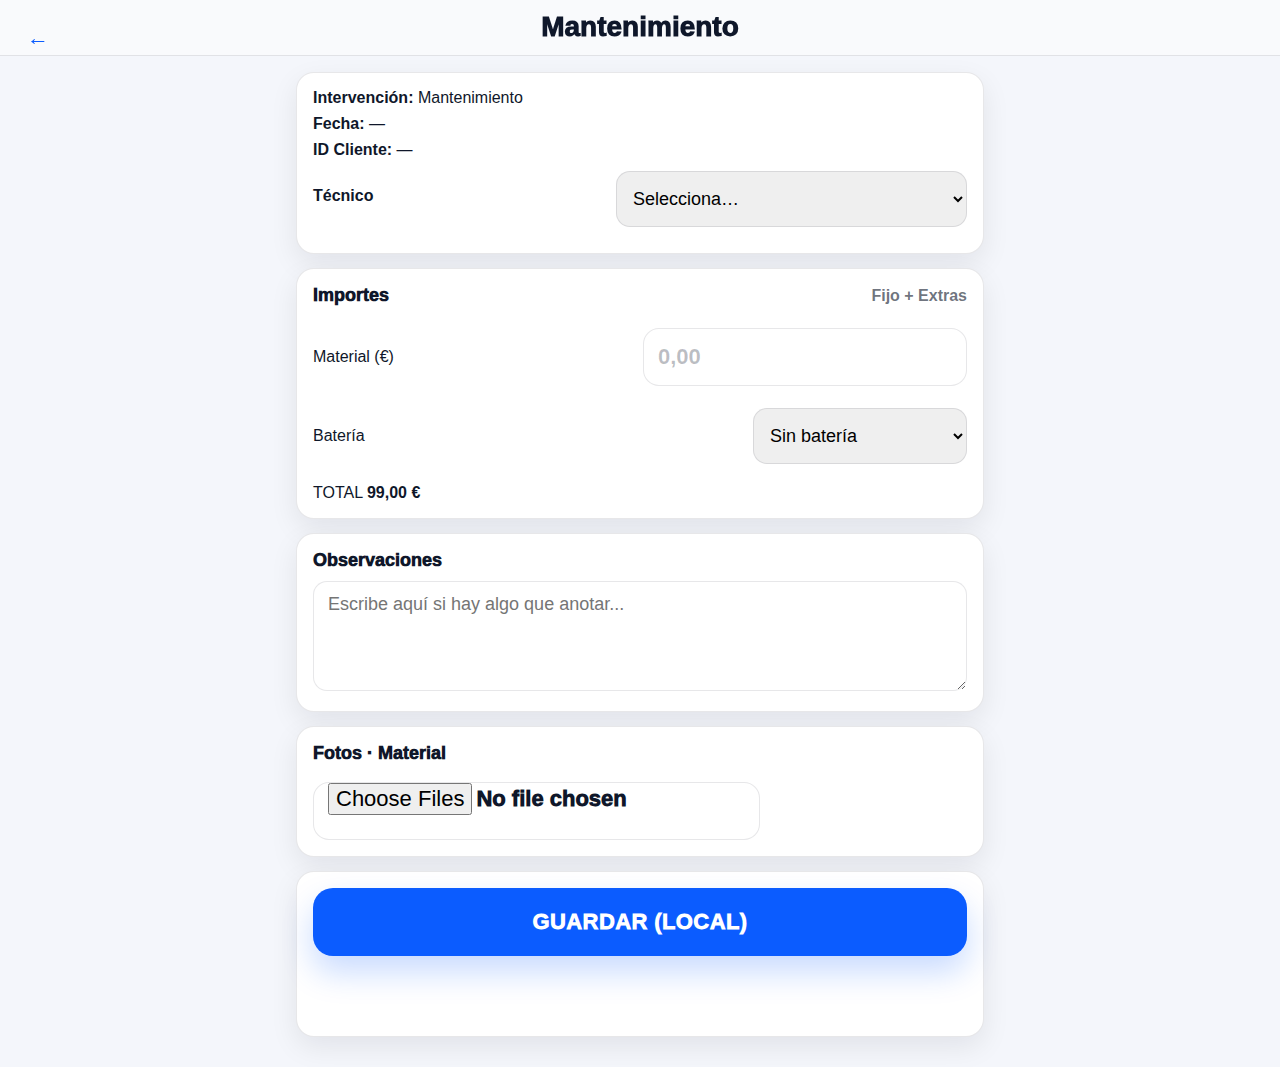
<file: mantenimiento.html>
<!doctype html>
<html lang="es">
<head>
  <meta charset="utf-8" />
  <meta name="viewport" content="width=device-width, initial-scale=1, viewport-fit=cover" />
  <title>Mantenimiento · Postventa Canarias</title>

  <link rel="manifest" href="./manifest.webmanifest">
  <meta name="theme-color" content="#0b5cff">
  <link rel="stylesheet" href="./styles.css" />
</head>
<body>
  <header class="topbar">
    <a class="back" href="./nuevo-parte.html" aria-label="Volver">←</a>
    <h1>Mantenimiento</h1>
  </header>

  <main class="container">
    <!-- Cabecera -->
    <section class="card">
      <div class="meta">
        <div><strong>Intervención:</strong> Mantenimiento</div>
        <div><strong>Fecha:</strong> <span id="mFecha">—</span></div>
        <div><strong>ID Cliente:</strong> <span id="mId">—</span></div>
      </div>

      <div class="field onecol" style="margin-top:12px;">
        <label style="font-weight:900; display:block; margin-bottom:6px;">Técnico</label>
        <select id="tec" style="width:100%; height:56px; border-radius:14px; border:1px solid var(--line); font-size:18px; padding:0 12px;">
          <option value="" selected>Selecciona…</option>
          <option value="JUAN PABLO CABRERA PEREZ">JUAN PABLO CABRERA PEREZ</option>
          <option value="DAMASO ROLDAN PEREZ">DAMASO ROLDAN PEREZ</option>
          <option value="PABLO ECHEDEY ESPINO ORTEGA">PABLO ECHEDEY ESPINO ORTEGA</option>
          <option value="YISHAR ROMAN MEDINA">YISHAR ROMAN MEDINA</option>
        </select>
      </div>
    </section>

    <!-- Precio y Material -->
    <section class="card">
      <div class="rowhead">
        <h2>Importes</h2>
        <div class="rate">Fijo + Extras</div>
      </div>

      <div class="field onecol">
        <label>Material (€)</label>
        <input id="material" type="number" inputmode="decimal" step="0.01" placeholder="0,00">
      </div>

      <div class="field onecol">
        <label>Batería</label>
        <select id="bateria" style="width:100%; height:56px; border-radius:14px; border:1px solid var(--line); font-size:18px; padding:0 12px;">
          <option value="0">Sin batería</option>
          <option value="73.15">1 batería (73,15 €)</option>
          <option value="146.30">2 baterías (146,30 €)</option>
        </select>
      </div>

      <div class="sumtotal" style="padding-top:10px;">
        <span>TOTAL</span>
        <strong id="total">99,00 €</strong>
      </div>
    </section>

    <!-- Observaciones -->
    <section class="card">
      <h2>Observaciones</h2>
      <textarea id="obs" rows="4" placeholder="Escribe aquí si hay algo que anotar..."></textarea>
    </section>
    <!-- Fotos Material -->
    <section class="card">
      <h2>Fotos · Material</h2>
      <input id="fotoMaterial" type="file" accept="image/*" capture="environment" multiple style="margin-top:8px;">
    </section>
    <!-- Guardar -->
    <section class="card">
      <div class="btnRow">
        <button id="btnGuardar" class="btn-primary" type="button">GUARDAR (LOCAL)</button>
      </div>

      <p class="msg ok" id="ok" aria-live="polite"></p>
      <p class="msg" id="err" aria-live="polite"></p>
    </section>
  </main>

  <script>
    const EUR = (n) => new Intl.NumberFormat("es-ES", { style:"currency", currency:"EUR" }).format(n);

    const MANTENIMIENTO_FIJO = 99.00;

    const ok = document.getElementById("ok");
    const err = document.getElementById("err");
    const tec = document.getElementById("tec");

    // ------- Cargar cabecera -------
    const header = (() => {
      try { return JSON.parse(localStorage.getItem("pv_header") || "{}"); }
      catch { return {}; }
    })();

    document.getElementById("mFecha").textContent = header.fecha || "—";
    document.getElementById("mId").textContent = header.idCliente || "—";
    document.getElementById("total").textContent = EUR(MANTENIMIENTO_FIJO);
const materialInput = document.getElementById("material");
const bateriaSelect = document.getElementById("bateria");
const totalEl = document.getElementById("total");

const toNum = (v) => Number(v) || 0;

function recalc() {
  const mat = toNum(materialInput.value);
  const bat = toNum(bateriaSelect.value);
  const total = MANTENIMIENTO_FIJO + mat + bat;
  totalEl.textContent = EUR(total);
}

materialInput.addEventListener("input", recalc);
bateriaSelect.addEventListener("change", recalc);

// Recalcular al cargar (Safari iOS a veces no dispara nada hasta tocar)
recalc();
    // Recordar último técnico (para mantenimiento)
    try {
      const last = localStorage.getItem("pv_tecnico_mant") || "";
      if (last) tec.value = last;
    } catch {}

    tec.addEventListener("change", () => {
      try { localStorage.setItem("pv_tecnico_mant", tec.value || ""); } catch {}
    });

    // ------- Guardado local -------    document.getElementById("btnGuardar").addEventListener("click", async () => {
      ok.textContent = "";
      err.textContent = "";

      if (!header.idCliente) {
        err.textContent = "Falta ID Cliente (vuelve atrás y créalo desde Nuevo Parte).";
        return;
      }
      if (!tec.value) {
        err.textContent = "Selecciona un técnico.";
        return;
      }

      const savedAt = new Date().toISOString();
      const partId = `${header?.fecha || "nodate"}::${header?.idCliente || "noclient"}::mantenimiento::${savedAt}`;

      const mat = toNum(materialInput.value);
      const bat = toNum(bateriaSelect.value);
      const totalFinal = MANTENIMIENTO_FIJO + mat + bat;

      const files = Array.from(document.getElementById("fotoMaterial").files || []);
      const materialImages = [];

      for (const f of files) {
        const data = await new Promise((resolve, reject) => {
          const r = new FileReader();
          r.onload = () => resolve(r.result);
          r.onerror = reject;
          r.readAsDataURL(f);
        });
        materialImages.push(data);
      }

      const payload = {
        part_id: partId,
        sent_by: {},
        header: { ...header, tecnico: tec.value || "" },
        tipo: "mantenimiento",
        tarifas: { FIJO: MANTENIMIENTO_FIJO },
        datos: {
          fijo: MANTENIMIENTO_FIJO,
          material: mat,
          bateria: bat
        },
        totales: { total: totalFinal },
        observaciones: document.getElementById("obs").value || "",
        fotos: {
          ticket_count: 0,
          material_count: materialImages.length,
          ticket_dataurls: [],
          material_dataurls: materialImages
        },
        saved_at: savedAt
      };

      const key = "pv_partes";
      let arr = [];
      try { arr = JSON.parse(localStorage.getItem(key) || "[]"); } catch {}

      try {
        arr.push(payload);
        localStorage.setItem(key, JSON.stringify(arr));

        const test = JSON.parse(localStorage.getItem(key) || "[]");
        if (!Array.isArray(test) || test.length !== arr.length) throw new Error("Guardado no confirmado");

        try { localStorage.removeItem("pv_header"); } catch {}

        ok.textContent = "Guardado en el móvil ✅";
        setTimeout(() => { window.location.href = "./index.html"; }, 350);
      } catch (e) {
        console.error(e);
        err.textContent = "Error guardando en el teléfono (memoria llena o fallo iOS).";
      }
    });
  </script>

  <style>
    .back{
      position:absolute;
      left:16px;
      top:16px;
      text-decoration:none;
      font-size:22px;
      font-weight:900;
      color:var(--primary);
    }
    .topbar{ position:sticky; }
    .topbar h1{ text-align:center; }

    .meta{ display:grid; gap:8px; font-size:16px; }
    .rowhead{ display:flex; align-items:baseline; justify-content:space-between; gap:10px; }
    .rate{ font-weight:900; color:var(--muted); }

    textarea{
      width:100%;
      border:1px solid var(--line);
      border-radius:14px;
      padding:12px 14px;
      font-size:18px;
      font-family:var(--font);
      outline:none;
    }
    textarea:focus{
      border-color: rgba(11,92,255,.45);
      box-shadow: 0 0 0 4px rgba(11,92,255,.12);
    }
    .btnRow{ display:grid; gap:10px; }
  </style>
</body>
</html>
</file>
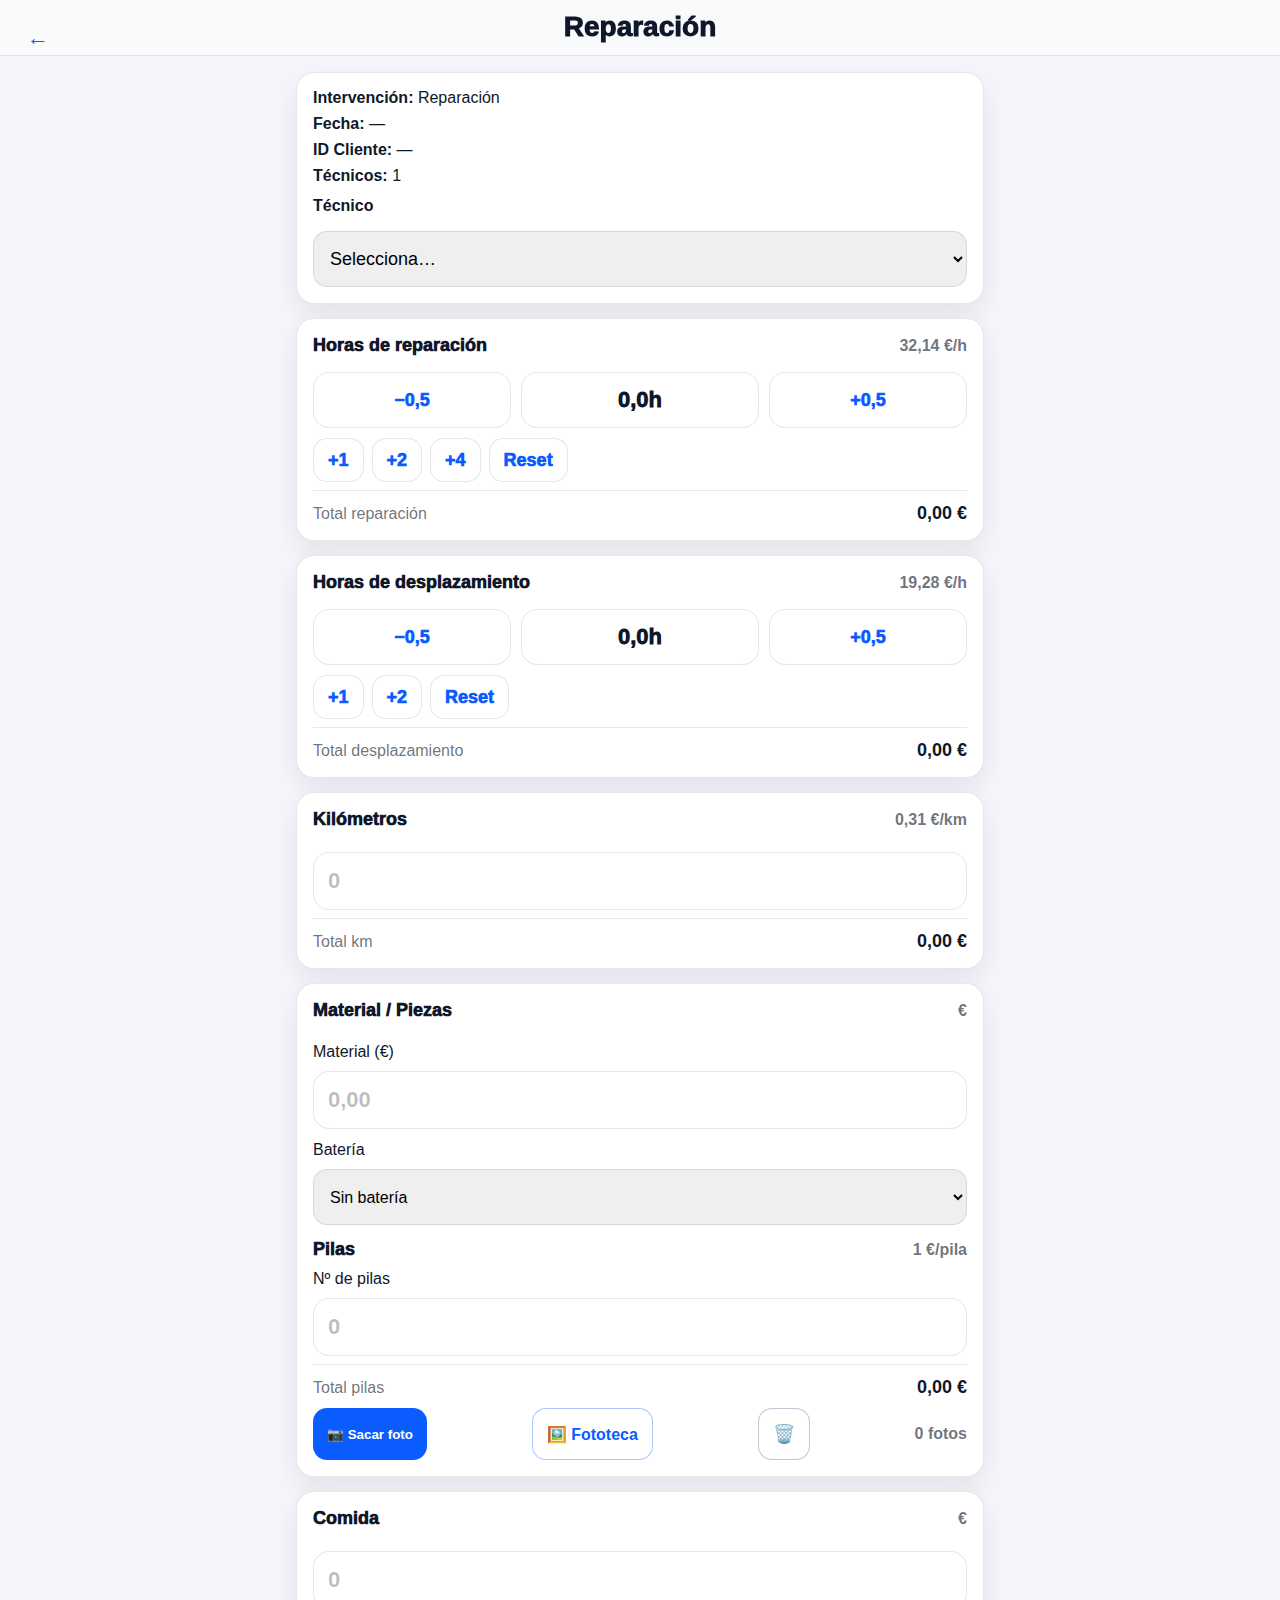
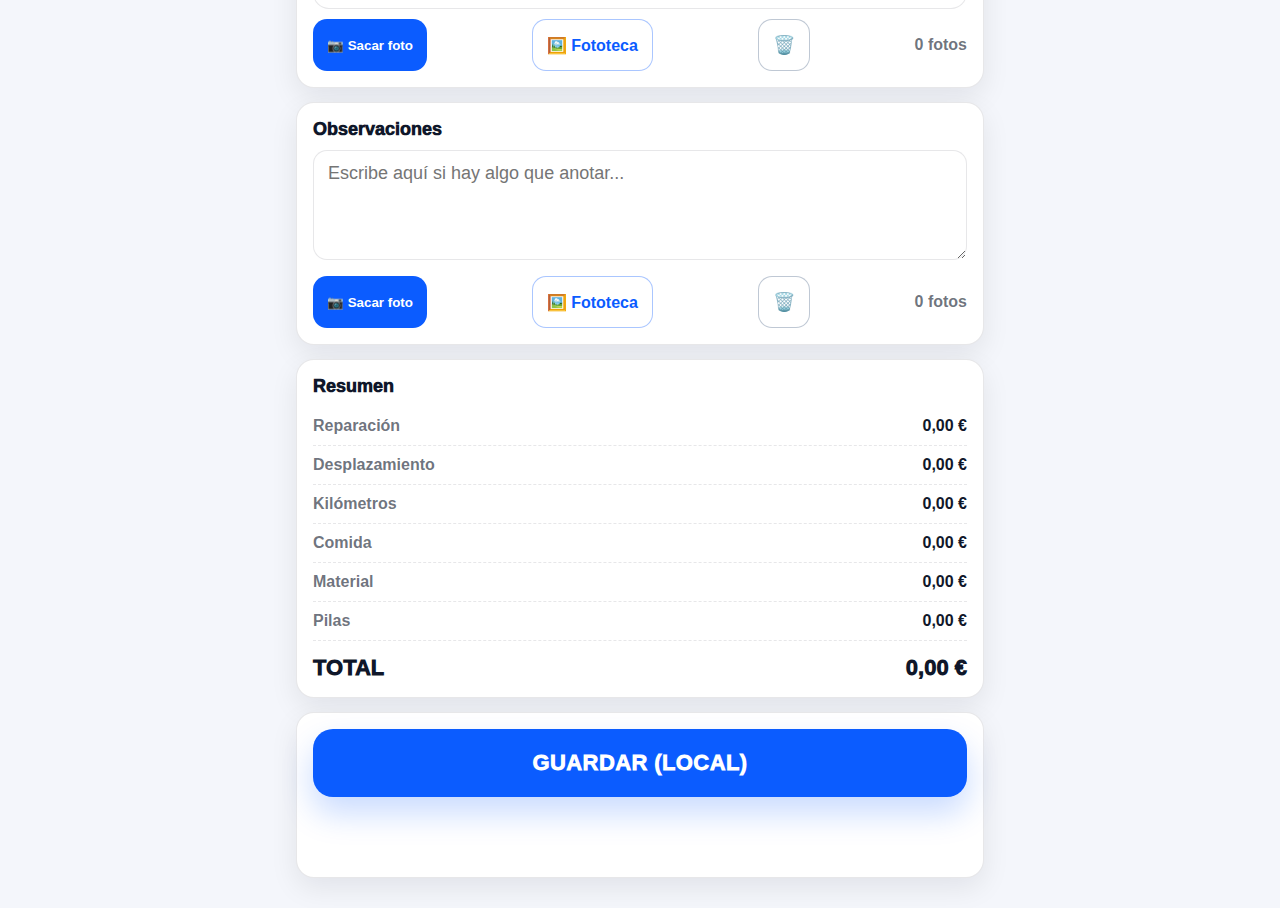
<file: reparacion.html>
<!doctype html>
<html lang="es">
<head>
  <meta charset="utf-8" />
  <meta name="viewport" content="width=device-width, initial-scale=1, viewport-fit=cover" />
  <title>Reparación · Postventa Canarias</title>

  <link rel="manifest" href="./manifest.webmanifest">
  <meta name="theme-color" content="#0b5cff">
  <link rel="stylesheet" href="./styles.css" />
</head>
<body>
  <header class="topbar">
<a class="back" href="./nuevo-parte.html" aria-label="Volver">←</a>
    <h1>Reparación</h1>
  </header>

  <main class="container">
    <!-- Cabecera -->
    <section class="card">
      <div class="meta">
        <div><strong>Intervención:</strong> Reparación</div>
        <div><strong>Fecha:</strong> <span id="mFecha">—</span></div>
        <div><strong>ID Cliente:</strong> <span id="mId">—</span></div>
        <div><strong>Técnicos:</strong> 1</div>
      </div>

      <div class="field onecol" style="margin-top:12px;">
        <label style="font-weight:900; display:block; margin-bottom:6px;">Técnico</label>
        <select id="tec" style="width:100%; height:56px; border-radius:14px; border:1px solid var(--line); font-size:18px; padding:0 12px;">
          <option value="" selected>Selecciona…</option>
          <option value="JUAN PABLO CABRERA PEREZ">JUAN PABLO CABRERA PEREZ</option>
          <option value="DAMASO ROLDAN PEREZ">DAMASO ROLDAN PEREZ</option>
          <option value="PABLO ECHEDEY ESPINO ORTEGA">PABLO ECHEDEY ESPINO ORTEGA</option>
          <option value="YISHAR ROMAN MEDINA">YISHAR ROMAN MEDINA</option>
        </select>
      </div>
    </section>

    <!-- Horas reparación -->
    <section class="card">
      <div class="rowhead">
        <h2>Horas de reparación</h2>
        <div class="rate"><span id="rRep">—</span> €/h</div>
      </div>

      <div class="stepper">
        <button type="button" class="step" data-target="hRep" data-delta="-0.5">−0,5</button>
        <div class="stepval"><span id="hRepText">0,0</span> h</div>
        <button type="button" class="step" data-target="hRep" data-delta="0.5">+0,5</button>
      </div>

      <div class="quick">
        <button class="qdelta" type="button" data-target="hRep" data-delta="1">+1</button>
        <button class="qdelta" type="button" data-target="hRep" data-delta="2">+2</button>
        <button class="qdelta" type="button" data-target="hRep" data-delta="4">+4</button>
        <button class="qreset" type="button" data-target="hRep">Reset</button>
      </div>

      <input id="hRep" type="hidden" value="0" />

      <div class="totline">
        <span>Total reparación</span>
        <strong id="tRep">0,00 €</strong>
      </div>
    </section>

    <!-- Horas desplazamiento -->
    <section class="card">
      <div class="rowhead">
        <h2>Horas de desplazamiento</h2>
        <div class="rate"><span id="rDespl">—</span> €/h</div>
      </div>

      <div class="stepper">
        <button type="button" class="step" data-target="hDespl" data-delta="-0.5">−0,5</button>
        <div class="stepval"><span id="hDesplText">0,0</span> h</div>
        <button type="button" class="step" data-target="hDespl" data-delta="0.5">+0,5</button>
      </div>

      <div class="quick">
        <button class="qdelta" type="button" data-target="hDespl" data-delta="1">+1</button>
        <button class="qdelta" type="button" data-target="hDespl" data-delta="2">+2</button>
        <button class="qreset" type="button" data-target="hDespl">Reset</button>
      </div>

      <input id="hDespl" type="hidden" value="0" />

      <div class="totline">
        <span>Total desplazamiento</span>
        <strong id="tDespl">0,00 €</strong>
      </div>
    </section>

    <!-- Kilómetros -->
    <section class="card">
      <div class="rowhead">
        <h2>Kilómetros</h2>
        <div class="rate"><span id="rKm">—</span> €/km</div>
      </div>

      <label class="field onecol">
        <input id="kms" inputmode="numeric" pattern="[0-9]*" placeholder="0" />
      </label>

      <div class="totline">
        <span>Total km</span>
        <strong id="tKm">0,00 €</strong>
      </div>
    </section>

    <!-- Material -->
    <section class="card">
      <div class="rowhead">
        <h2>Material / Piezas</h2>
        <div class="rate">€</div>
      </div>

      <div class="field onecol">
        <label>Material (€)</label>
        <input id="material" type="text" inputmode="decimal" autocomplete="off" placeholder="0,00" />
      </div>

      <div class="field onecol">
        <label>Batería</label>
        <select id="bateria"
          style="width:100%; height:56px; border-radius:14px; border:1px solid var(--line); font-size:16px; padding:0 12px;">
          <option value="0" selected>Sin batería</option>
          <option value="73.15">Batería 12V 9Amp · 73,15€</option>
          <option value="108.10">Batería 12V 12Amp · 108,10€</option>
          <option value="36.84">Batería 12V 2Amp · 36,84€</option>
          <option value="126.42">Batería 12V 18Amp · 126,42€</option>
        </select>
      </div>

      <!-- Pilas -->
      <div style="margin-top:14px;">
        <div class="rowhead">
          <h2 style="margin:0;">Pilas</h2>
          <div class="rate">1 €/pila</div>
        </div>

        <div class="field onecol" style="margin-top:10px;">
          <label>Nº de pilas</label>
          <input id="pilas" type="text" inputmode="numeric" pattern="[0-9]*" autocomplete="off" placeholder="0" />
        </div>

        <div class="totline">
          <span>Total pilas</span>
          <strong id="tPilas">0,00 €</strong>
        </div>
      </div>

      <div class="attach">
        <button type="button" class="btn-attach" id="btnCamMaterial">📷 Sacar foto</button>

        <label class="btn-attach alt">
          🖼️ Fototeca
          <input id="fotoMaterial" type="file" accept="image/*" multiple />
        </label>

        <button type="button" class="btn-trash" id="btnDelMaterial" title="Borrar foto">🗑️</button>
        <span class="count" id="cMat">0 fotos</span>
      </div>
    </section>

    <!-- Comida -->
    <section class="card">
      <div class="rowhead">
        <h2>Comida</h2>
        <div class="rate">€</div>
      </div>

      <label class="field onecol">
        <input id="comida" inputmode="decimal" placeholder="0" />
      </label>

      <div class="attach">
        <button type="button" class="btn-attach" id="btnCamTicket">📷 Sacar foto</button>

        <label class="btn-attach alt">
          🖼️ Fototeca
          <input id="fotoTicket" type="file" accept="image/*" multiple />
        </label>

        <button type="button" class="btn-trash" id="btnDelTicket" title="Borrar foto">🗑️</button>
        <span class="count" id="cTicket">0 fotos</span>
      </div>
    </section>

    <!-- Observaciones -->
<section class="card">
  <h2>Observaciones</h2>
  <textarea id="obs" rows="4" placeholder="Escribe aquí si hay algo que anotar..."></textarea>

  <div class="attach" style="margin-top:12px;">
    <button type="button" class="btn-attach" id="btnCamObsPart">📷 Sacar foto</button>

    <label class="btn-attach alt">
      🖼️ Fototeca
      <input id="fotoObsPart" type="file" accept="image/*" />
    </label>

    <button type="button" class="btn-trash" id="btnDelObsPart" title="Borrar foto del parte">🗑️</button>
    <span class="count" id="cObsPart">0 fotos</span>
  </div>
</section>

    <!-- Resumen -->
    <section class="card">
      <h2>Resumen</h2>

      <div class="sumline"><span>Reparación</span><strong id="sRep">0,00 €</strong></div>
      <div class="sumline"><span>Desplazamiento</span><strong id="sDespl">0,00 €</strong></div>
      <div class="sumline"><span>Kilómetros</span><strong id="sKm">0,00 €</strong></div>
      <div class="sumline"><span>Comida</span><strong id="sComida">0,00 €</strong></div>
      <div class="sumline"><span>Material</span><strong id="sMat">0,00 €</strong></div>
      <div class="sumline"><span>Pilas</span><strong id="sPilas">0,00 €</strong></div>

      <div class="sumtotal">
        <span>TOTAL</span>
        <strong id="total">0,00 €</strong>
      </div>
    </section>

    <section class="card">
      <div class="btnRow">
        <button id="btnGuardar" class="btn-primary" type="button">GUARDAR (LOCAL)</button>
      </div>

      <p class="msg ok" id="ok" aria-live="polite"></p>
      <p class="msg" id="err" aria-live="polite"></p>
    </section>
  </main>

  <script>
    const EUR = (n) => new Intl.NumberFormat("es-ES", { style:"currency", currency:"EUR" }).format(n);
    const toNum = (v) => {
      if (!v) return 0;
      const s = String(v).trim().replace(",", ".");
      const n = Number(s);
      return Number.isFinite(n) ? n : 0;
    };
    const clamp0 = (n) => (n < 0 ? 0 : n);

    // ====== TARIFAS (AJUSTA AQUÍ) ======
    const P_REP = 32.14;   // €/h reparación (mano de obra)
    const P_DESPL = 19.28; // €/h desplazamiento
    const P_KM = 0.31;     // €/km
    const P_PILA = 1.00;   // €/pila
    // ================================

    // Fotos: hasta 3
    const MAX_TICKET = 3;
    const MAX_MATERIAL = 3;

    // Cabecera desde pv_header
    const header = (() => {
      try { return JSON.parse(localStorage.getItem("pv_header") || "{}"); }
      catch { return {}; }
    })();

    document.getElementById("mFecha").textContent = header.fecha || "—";
    document.getElementById("mId").textContent = header.idCliente || "—";

    // Pintar tarifas
    document.getElementById("rRep").textContent = String(P_REP).replace(".", ",");
    document.getElementById("rDespl").textContent = String(P_DESPL).replace(".", ",");
    document.getElementById("rKm").textContent = String(P_KM).replace(".", ",");

    const tec = document.getElementById("tec");
    try {
      const last = localStorage.getItem("pv_tecnico_rep") || "";
      if (last) tec.value = last;
    } catch {}
    tec.addEventListener("change", () => {
      try { localStorage.setItem("pv_tecnico_rep", tec.value || ""); } catch {}
    });

    // Inputs
    const hRep = document.getElementById("hRep");
    const hDespl = document.getElementById("hDespl");
    const kms = document.getElementById("kms");
    const comida = document.getElementById("comida");
    const material = document.getElementById("material");
    const bateria = document.getElementById("bateria");
    const pilas = document.getElementById("pilas");

const fotoTicket = document.getElementById("fotoTicket");
const fotoMaterial = document.getElementById("fotoMaterial");
const fotoObsPart = document.getElementById("fotoObsPart");

const cTicket = document.getElementById("cTicket");
const cMat = document.getElementById("cMat");
const cObsPart = document.getElementById("cObsPart");

const btnDelTicket = document.getElementById("btnDelTicket");
const btnDelMaterial = document.getElementById("btnDelMaterial");
const btnDelObsPart = document.getElementById("btnDelObsPart");
    const ok = document.getElementById("ok");
    const err = document.getElementById("err");

    // Totales UI
    const tRep = document.getElementById("tRep");
    const tDespl = document.getElementById("tDespl");
    const tKm = document.getElementById("tKm");
    const tPilas = document.getElementById("tPilas");

    const sRep = document.getElementById("sRep");
    const sDespl = document.getElementById("sDespl");
    const sKm = document.getElementById("sKm");
    const sComida = document.getElementById("sComida");
    const sMat = document.getElementById("sMat");
    const sPilas = document.getElementById("sPilas");

    const totalEl = document.getElementById("total");

    const toInt0 = (v) => {
      const n = Math.floor(toNum(v));
      return Number.isFinite(n) && n > 0 ? n : 0;
    };

    const recalc = () => {
      const hr = clamp0(toNum(hRep.value));
      const hd = clamp0(toNum(hDespl.value));
      const km = clamp0(toNum(kms.value));
      const co = clamp0(toNum(comida.value));

      const maBase = clamp0(toNum(material.value));
      const bat = clamp0(toNum(bateria.value));
      const ma = maBase + bat;

      const pil = toInt0(pilas.value);
      const psub = pil * P_PILA;

      const a = hr * P_REP;
      const b = hd * P_DESPL;
      const c = km * P_KM;

      tRep.textContent = EUR(a);
      tDespl.textContent = EUR(b);
      tKm.textContent = EUR(c);
      tPilas.textContent = EUR(psub);

      sRep.textContent = EUR(a);
      sDespl.textContent = EUR(b);
      sKm.textContent = EUR(c);
      sComida.textContent = EUR(co);
      sMat.textContent = EUR(ma);
      sPilas.textContent = EUR(psub);

      totalEl.textContent = EUR(a + b + c + co + ma + psub);
    };

    ["input","change"].forEach(evt => {
      hRep.addEventListener(evt, recalc);
      hDespl.addEventListener(evt, recalc);
      kms.addEventListener(evt, recalc);
      comida.addEventListener(evt, recalc);
      material.addEventListener(evt, recalc);
      bateria.addEventListener(evt, recalc);
      pilas.addEventListener(evt, recalc);
    });

    const setHalfHour = (val) => {
      let v = Math.round(val * 2) / 2;
      if (v < 0) v = 0;
      if (v > 30) v = 30;
      return v;
    };
    const fmtHours = (v) => String(v.toFixed(1)).replace(".", ",");

    const syncDisplays = () => {
      document.getElementById("hRepText").textContent = fmtHours(toNum(hRep.value || 0));
      document.getElementById("hDesplText").textContent = fmtHours(toNum(hDespl.value || 0));
    };

    document.querySelectorAll(".step").forEach(btn => {
      btn.addEventListener("click", () => {
        const target = btn.dataset.target;
        const delta = Number(btn.dataset.delta);
        const el = document.getElementById(target);
        el.value = setHalfHour(toNum(el.value || 0) + delta);
        syncDisplays();
        recalc();
      });
    });
    document.querySelectorAll(".qdelta").forEach(btn => {
      btn.addEventListener("click", () => {
        const target = btn.dataset.target;
        const delta = Number(btn.dataset.delta);
        const el = document.getElementById(target);
        el.value = setHalfHour(toNum(el.value || 0) + delta);
        syncDisplays();
        recalc();
      });
    });
    document.querySelectorAll(".qreset").forEach(btn => {
      btn.addEventListener("click", () => {
        const el = document.getElementById(btn.dataset.target);
        el.value = 0;
        syncDisplays();
        recalc();
      });
    });

    // Fotos hasta 3
    const trimFilesToMax = (inputEl, max) => {
      if (!inputEl?.files) return;
      if (inputEl.files.length <= max) return;

      const dt = new DataTransfer();
      Array.from(inputEl.files).slice(0, max).forEach(f => dt.items.add(f));
      inputEl.files = dt.files;
    };

const getTicketCount = () => (fotoTicket.files?.length || 0);
const getMaterialCount = () => (fotoMaterial.files?.length || 0);
const getObsPartCount = () => (fotoObsPart.files?.length || 0);

const updatePhotoCounts = () => {
  const nt = getTicketCount();
  const nm = getMaterialCount();
  const no = getObsPartCount();

  cTicket.textContent = `${nt} foto${nt === 1 ? "" : "s"}`;
  cMat.textContent = `${nm} foto${nm === 1 ? "" : "s"}`;
  cObsPart.textContent = `${no} foto${no === 1 ? "" : "s"}`;
};

    // Botones 📷
    const btnCamTicket = document.getElementById("btnCamTicket");
const btnCamMaterial = document.getElementById("btnCamMaterial");
const btnCamObsPart = document.getElementById("btnCamObsPart");

    btnCamTicket?.addEventListener("click", () => {
      try { fotoTicket.setAttribute("capture", "environment"); } catch {}
      try { fotoTicket.click(); } catch {}
    });

    btnCamMaterial?.addEventListener("click", () => {
      try { fotoMaterial.setAttribute("capture", "environment"); } catch {}
      try { fotoMaterial.click(); } catch {}
    });
btnCamObsPart?.addEventListener("click", () => {
  try { fotoObsPart.setAttribute("capture", "environment"); } catch {}
  try { fotoObsPart.click(); } catch {}
});
    fotoTicket.addEventListener("change", () => {
      trimFilesToMax(fotoTicket, MAX_TICKET);
      updatePhotoCounts();
    });

    fotoMaterial.addEventListener("change", () => {
      trimFilesToMax(fotoMaterial, MAX_MATERIAL);
      updatePhotoCounts();
    });
    fotoObsPart.addEventListener("change", () => {
  if ((fotoObsPart.files?.length || 0) > 1) {
    err.textContent = "Máximo 1 foto del parte por intervención.";
    fotoObsPart.value = "";
    return;
  }
  err.textContent = "";
  updatePhotoCounts();
});

    btnDelTicket.addEventListener("click", () => {
      fotoTicket.value = "";
      updatePhotoCounts();
    });

    btnDelMaterial.addEventListener("click", () => {
      fotoMaterial.value = "";
      updatePhotoCounts();
    });
btnDelObsPart.addEventListener("click", () => {
  fotoObsPart.value = "";
  updatePhotoCounts();
  err.textContent = "";
});
    // Helpers: file -> JPEG DataURL
    const fileToDataURL = (file) => new Promise((resolve, reject) => {
      const r = new FileReader();
      r.onload = () => resolve(r.result);
      r.onerror = reject;
      r.readAsDataURL(file);
    });

 const dataUrlToJpeg = (src, kind = "normal") => new Promise((resolve, reject) => {
      const img = new Image();
      img.onload = () => {
        const isObsPart = kind === "obsPart";
const MAX_W = isObsPart ? 1200 : 800;
const QUALITY = isObsPart ? 0.7 : 0.45;

        let w = img.naturalWidth || img.width;
        let h = img.naturalHeight || img.height;

        if (w > MAX_W) {
          h = Math.round(h * (MAX_W / w));
          w = MAX_W;
        }

        const c = document.createElement("canvas");
        c.width = w;
        c.height = h;
        c.getContext("2d").drawImage(img, 0, 0, w, h);
        resolve(c.toDataURL("image/jpeg", QUALITY));
      };
      img.onerror = reject;
      img.src = src;
    });

const fileToJpegDataURL = async (file, kind = "normal") => {
  const src = await fileToDataURL(file);

  const img = await new Promise((resolve, reject) => {
    const im = new Image();
    im.onload = () => resolve(im);
    im.onerror = reject;
    im.src = src;
  });

  const isObsPart = kind === "obsPart";
  const MAX_W = isObsPart ? 1600 : 900;
  const QUALITY = isObsPart ? 0.9 : 0.55;

  let w = img.naturalWidth || img.width;
  let h = img.naturalHeight || img.height;

  if (w > MAX_W) {
    h = Math.round(h * (MAX_W / w));
    w = MAX_W;
  }

  const c = document.createElement("canvas");
  c.width = w;
  c.height = h;
  c.getContext("2d").drawImage(img, 0, 0, w, h);

  return c.toDataURL("image/jpeg", QUALITY);
};

    // Guardar
    document.getElementById("btnGuardar").addEventListener("click", async () => {
      ok.textContent = "";
      err.textContent = "";

      if (!header.idCliente) { err.textContent = "Falta ID Cliente (vuelve atrás y créalo desde Nuevo Parte)."; return; }
      if (!tec.value) { err.textContent = "Selecciona Técnico."; return; }

const ticketAll = [];
const materialAll = [];
const obsPartAll = [];

try {
  for (const f of Array.from(fotoTicket.files || []).slice(0,3)) {
    ticketAll.push(await fileToJpegDataURL(f, "normal"));
  }

  for (const f of Array.from(fotoMaterial.files || []).slice(0,3)) {
    materialAll.push(await fileToJpegDataURL(f, "normal"));
  }

  for (const f of Array.from(fotoObsPart.files || []).slice(0,1)) {
    obsPartAll.push(await fileToJpegDataURL(f, "obsPart"));
  }
} catch (_) {}
      const hr = clamp0(toNum(hRep.value));
      const hd = clamp0(toNum(hDespl.value));
      const km = clamp0(toNum(kms.value));
      const co = clamp0(toNum(comida.value));

      const maBase = clamp0(toNum(material.value));
      const bat = clamp0(toNum(bateria.value));
      const ma = maBase + bat;

      const pil = toInt0(pilas.value);
      const tot = hr*P_REP + hd*P_DESPL + km*P_KM + co + ma + (pil * P_PILA);

      const savedAt = new Date().toISOString();
      const partId = `${header?.fecha || "nodate"}::${header?.idCliente || "noclient"}::reparacion::${savedAt}`;

      const payload = {
        part_id: partId,
        sent_by: {},
        header: { ...header, tecnico: tec.value || "" },
        tipo: "reparacion",
        tarifas: { P_REP, P_DESPL, P_KM, P_PILA },
        datos: {
          horas_rep: hr,
          horas_despl: hd,
          kms: km,
          comida: co,
          material: maBase,
          bateria: bat,
          pilas: pil
        },
        totales: { total: tot },
        observaciones: document.getElementById("obs").value || "",
        fotos: {
  ticket_count: ticketAll.length,
  material_count: materialAll.length,
  obs_part_count: obsPartAll.length,
  ticket_dataurls: ticketAll,
  material_dataurls: materialAll,
  obs_part_dataurls: obsPartAll
},
        saved_at: savedAt
      };

      const key = "pv_partes";
      let arr = [];
      try { arr = JSON.parse(localStorage.getItem(key) || "[]"); } catch {}
      try {
        arr.push(payload);
        localStorage.setItem(key, JSON.stringify(arr));

        const test = JSON.parse(localStorage.getItem(key) || "[]");
        if (!Array.isArray(test) || test.length !== arr.length) throw new Error("Guardado no confirmado");

        ok.textContent = "Guardado en el móvil ✅";
        await new Promise(r => requestAnimationFrame(r));
        window.location.href = "./index.html";
      } catch (e) {
        console.error(e);
        err.textContent = "Error guardando en el teléfono (memoria llena o fallo iOS).";
      }
    });

    // init
    syncDisplays();
    recalc();
    updatePhotoCounts();
  </script>

  <style>
    .back{
      position:absolute;
      left:16px;
      top:16px;
      text-decoration:none;
      font-size:22px;
      font-weight:900;
      color:var(--primary);
    }
    .topbar{ position:sticky; }
    .topbar h1{ text-align:center; }

    .meta{ display:grid; gap:8px; font-size:16px; }
    .rowhead{ display:flex; align-items:baseline; justify-content:space-between; gap:10px; }
    .rate{ font-weight:900; color:var(--muted); }

    .field.onecol{ grid-template-columns: 1fr; grid-template-rows:auto; }

    .quick{ display:flex; gap:8px; flex-wrap:wrap; margin-top:10px; }

    .totline{
      display:flex; justify-content:space-between; align-items:center;
      padding-top:12px; margin-top:8px;
      border-top:1px solid var(--line);
      font-size:16px;
      color:var(--muted);
    }
    .totline strong{ color:var(--text); font-size:18px; }

    .attach{
      display:flex; align-items:center; justify-content:space-between;
      gap:12px; margin-top:10px;
    }
    .btn-attach{
      display:inline-flex; align-items:center; justify-content:center;
      height:52px;
      padding:0 14px;
      border-radius:14px;
      background:#0b5cff;
      color:#fff;
      font-weight:900;
      border:none;
      cursor:pointer;
      user-select:none;
    }
    .btn-attach input{ display:none; }
    .btn-attach.alt{
      background:#ffffff;
      color:var(--primary);
      border:1px solid rgba(11,92,255,.35);
    }

    .btn-trash{
      height:52px;
      width:52px;
      border-radius:14px;
      border:1px solid rgba(148,163,184,.6);
      background:#fff;
      font-size:18px;
      font-weight:900;
      color:#0f172a;
      cursor:pointer;
      flex:0 0 auto;
    }
    .btn-trash:active{ transform: translateY(1px); }

    .count{ color:var(--muted); font-weight:800; }

    textarea{
      width:100%;
      border:1px solid var(--line);
      border-radius:14px;
      padding:12px 14px;
      font-size:18px;
      font-family:var(--font);
      outline:none;
    }

    .sumline{
      display:flex; justify-content:space-between; align-items:center;
      padding:10px 0;
      border-bottom:1px dashed var(--line);
      color:var(--muted);
      font-weight:800;
    }
    .sumline strong{ color:var(--text); }
    .sumtotal{
      display:flex; justify-content:space-between; align-items:center;
      padding-top:14px;
      font-size:22px;
      font-weight:1000;
    }

    .stepper{
      display:grid;
      grid-template-columns: 1fr 1.2fr 1fr;
      gap:10px;
      align-items:center;
      margin-top:6px;
    }
    .step{
      height:56px;
      border-radius:16px;
      border:1px solid var(--line);
      background:#fff;
      font-size:18px;
      font-weight:1000;
      color:var(--primary);
    }
    .stepval{
      height:56px;
      border-radius:16px;
      border:1px solid var(--line);
      display:flex;
      align-items:center;
      justify-content:center;
      font-size:22px;
      font-weight:1000;
      background:#fff;
    }
    .quick .qdelta,
    .quick .qreset{
      height:44px;
      padding:0 14px;
      border-radius:14px;
      border:1px solid var(--line);
      background:#fff;
      font-size:18px;
      font-weight:1000;
      color:var(--primary);
    }
    .btnRow{ display:grid; gap:10px; }
  </style>
</body>
</html>
</file>
<file: styles.css>
:root{
  --bg:#f4f6fb;
  --card:#ffffff;
  --text:#0f172a;
  --muted:rgba(15,23,42,.62);
  --line:rgba(15,23,42,.10);
  --primary:#0b5cff;

  --shadow: 0 10px 28px rgba(2,8,23,.08);
  --radius:18px;
  --tap:56px;
  --font: -apple-system, BlinkMacSystemFont, "Segoe UI", Roboto, Helvetica, Arial, "Apple Color Emoji","Segoe UI Emoji";

  /* acentos por tipo */
  --inst:#0b5cff;
  --rep:#0f766e;
  --mant:#d6a100;

  --inst-bg: rgba(11,92,255,.08);
  --rep-bg: rgba(15,118,110,.10);
  --mant-bg: rgba(214,161,0,.12);
}

*{ box-sizing:border-box; }
html,body{ height:100%; }

body{
  margin:0;
  font-family:var(--font);
  background:var(--bg);
  color:var(--text);
}

/* ===== TOPBAR (FIX iPhone notch + back button) ===== */
.topbar{
  position: sticky;
  top: 0;
  z-index: 50;

  /* OJO: safe-area para iPhone */
  padding: calc(12px + env(safe-area-inset-top)) 16px 12px;

  background: rgba(248, 250, 252, .92);
  backdrop-filter: blur(10px);
  -webkit-backdrop-filter: blur(10px);

  border-bottom: 1px solid var(--line);

  /* Dejamos espacio para el botón atrás (cuando existe) */
  min-height: calc(56px + env(safe-area-inset-top));
  box-sizing: border-box;

  /* Importante: para que el back sea absoluto */
  position: sticky;
}

.topbar h1{
  margin: 0;
  width: 100%;
  text-align: center;
  font-size: 28px;
  font-weight: 1000;
  line-height: 1.1;
}

/* Botón atrás: siempre fuera del flujo, sin empujar el título */
.back{
  position: absolute;
  left: 12px;
  top: calc(8px + env(safe-area-inset-top));

  width: 44px;
  height: 44px;

  display: flex;
  align-items: center;
  justify-content: center;

  text-decoration: none;
  font-size: 26px;
  font-weight: 1000;
  color: var(--primary);

  border-radius: 12px;
  -webkit-tap-highlight-color: transparent;
}

.back:active{
  transform: translateY(1px);
}
/* Contenedor */
.container{
  padding:16px;
  max-width:720px;
  margin:0 auto;
}

/* Cards premium */
.card{
  background:var(--card);
  border:1px solid var(--line);
  border-radius:var(--radius);
  box-shadow:var(--shadow);
  padding:16px;
  margin-bottom:14px;
}

h2{
  margin:0 0 10px;
  font-size:18px;
  font-weight:1000;
  color:var(--text);
}

/* ====== SELECCIÓN: de botones a tarjetas ====== */
.chips{
  display:grid;
  gap:12px;
}

.chip{
  /* tarjeta */
  height:auto;
  min-height:64px;
  padding:14px 14px;
  border-radius:18px;
  border:1px solid var(--line);
  background:#fff;

  /* layout */
  display:grid;
  grid-template-columns: 52px 1fr 26px;
  align-items:center;
  gap:12px;

  /* tipografía */
  font-size:20px;
  font-weight:1000;
  text-align:left;

  cursor:pointer;
  user-select:none;
  transition: transform .06s ease, border-color .15s ease, background .15s ease, box-shadow .15s ease;
}

.chip:active{
  transform: scale(.99);
}

/* icono tipo “pastilla” (si no hay icono en HTML, no molesta) */
.chip::before{
  content:"";
  width:52px;
  height:52px;
  border-radius:16px;
  display:block;
  background: var(--inst-bg);
}

/* check a la derecha */
.chip::after{
  content:"";
  width:22px;
  height:22px;
  border-radius:999px;
  border:2px solid rgba(15,23,42,.18);
  display:block;
}

/* Colores por tipo (sin gradientes) */
.chip-inst{ color:var(--text); }
.chip-inst::before{ background: var(--inst-bg); }

.chip-repa{ color:var(--text); }
.chip-repa::before{ background: var(--rep-bg); }

.chip-mant{ color:var(--text); }
.chip-mant::before{ background: var(--mant-bg); }

/* Estado seleccionado: ahora es “card seleccionada” */
.chip[aria-pressed="true"]{
  outline:none;
  border-color: rgba(11,92,255,.55);
  background: rgba(11,92,255,.06);
  box-shadow: 0 10px 24px rgba(11,92,255,.10);
}

.chip[aria-pressed="true"]::after{
  content:"✓";
  display:grid;
  place-items:center;
  border-color: rgba(11,92,255,.75);
  background: rgba(11,92,255,.12);
  color: var(--primary);
  font-weight:1000;
  font-size:14px;
}

/* Para que el seleccionado respete el tipo */
.chip-repa[aria-pressed="true"]{
  border-color: rgba(15,118,110,.55);
  background: rgba(15,118,110,.06);
  box-shadow: 0 10px 24px rgba(15,118,110,.10);
}
.chip-repa[aria-pressed="true"]::after{
  border-color: rgba(15,118,110,.75);
  background: rgba(15,118,110,.12);
  color: var(--rep);
}

.chip-mant[aria-pressed="true"]{
  border-color: rgba(214,161,0,.55);
  background: rgba(214,161,0,.07);
  box-shadow: 0 10px 24px rgba(214,161,0,.10);
}
.chip-mant[aria-pressed="true"]::after{
  border-color: rgba(214,161,0,.75);
  background: rgba(214,161,0,.14);
  color: var(--mant);
}

/* ====== DATOS ====== */
.field{
  display:grid;
  grid-template-columns: 1fr auto;
  grid-template-rows:auto auto;
  gap:10px 10px;
  align-items:center;
  margin-top:12px;
}

.field span{
  grid-column:1 / -1;
  font-weight:900;
  color:var(--muted);
  font-size:14px;
  letter-spacing:.2px;
}

input{
  height:58px;
  border-radius:16px;
  border:1px solid var(--line);
  padding:0 14px;
  font-size:22px;
  font-weight:1000;
  outline:none;
  background:#fff;
}

input::placeholder{
  color: rgba(15,23,42,.28);
  font-weight:900;
}

input:focus{
  border-color: rgba(11,92,255,.45);
  box-shadow: 0 0 0 4px rgba(11,92,255,.12);
}

/* Botón HOY: secundario integrado (no CTA) */
.btn-small{
  height:44px;
  border-radius:14px;
  border:1px solid rgba(11,92,255,.35);
  background: rgba(11,92,255,.08);
  color:var(--primary);
  font-size:16px;
  font-weight:1000;
  padding:0 16px;
}

/* CTA continuar premium */
.btn-primary{
  width:100%;
  height:68px;
  border-radius:20px;
  border:none;
  background:var(--primary);
  color:#fff;
  font-size:22px;
  font-weight:1000;
  letter-spacing:.4px;
  box-shadow: 0 16px 32px rgba(11,92,255,.22);
}

.btn-primary:disabled{
  background: rgba(15,23,42,.14);
  box-shadow:none;
  color: rgba(255,255,255,.85);
}
.btn-secondary{
  height:56px;
  border-radius:16px;
  font-weight:900;
  font-size:16px;
  border:1px solid rgba(11,92,255,.35);
  background:#fff;
  color:var(--primary);
}

.btn-secondary{
  width: 100%;
  height: 64px;           /* antes 56px -> más alto */
  border-radius: 18px;
  border: 1px solid rgba(11,92,255,.35);
  background: #fff;
  color: var(--primary);
  font-size: 18px;        /* más legible */
  font-weight: 1000;
}
/* Mensajes */
.msg{
  margin:10px 4px 0;
  color:#b91c1c;
  font-weight:800;
  min-height:22px;
}
</file>
